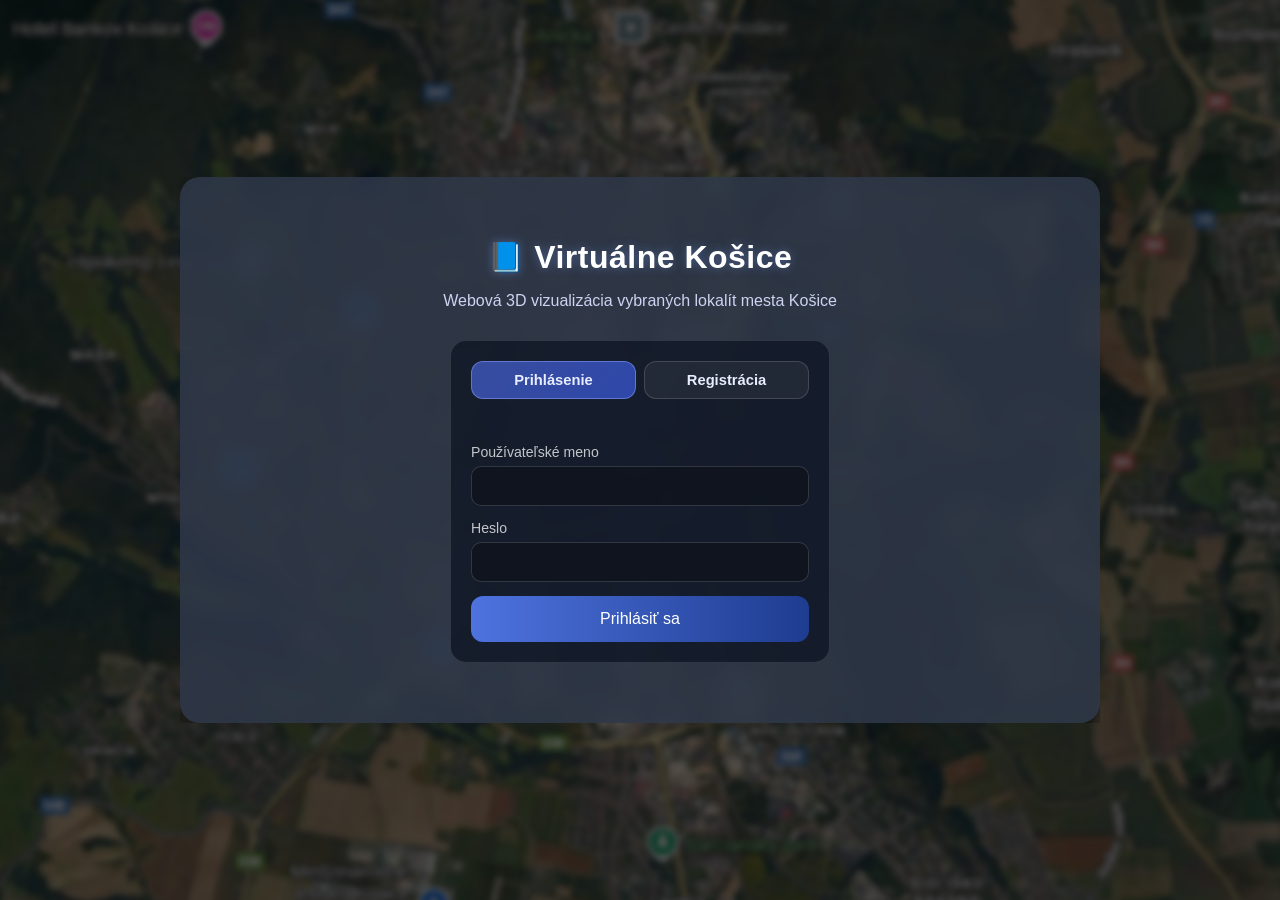
<file: index.html>
<!DOCTYPE html>
<html lang="sk">
<head>
    <meta charset="UTF-8">
    <title>Virtuálne Košice</title>
    <meta name="viewport" content="width=device-width, initial-scale=1.0">
    <link rel="stylesheet" href="css/style.css">
    <link rel="stylesheet" href="css/swipe-bar.css">
    <style>
        .login-box {
            max-width: 380px;
            margin: 0 auto 20px;
            padding: 20px;
            border-radius: 16px;
            background: rgba(17, 24, 39, 0.85);
            border: 1px solid rgba(255, 255, 255, 0.12);
            text-align: left;
        }
        .auth-tabs {
            display: flex;
            gap: 8px;
            margin-bottom: 16px;
        }
        .auth-tab {
            flex: 1;
            padding: 10px;
            border-radius: 12px;
            border: 1px solid rgba(255, 255, 255, 0.15);
            background: rgba(255, 255, 255, 0.06);
            color: #e8eeff;
            font-weight: 600;
            cursor: pointer;
            font-size: 0.92rem;
        }
        .auth-tab.is-active {
            background: linear-gradient(135deg, rgba(86, 119, 255, 0.55), rgba(56, 87, 213, 0.75));
            border-color: rgba(143, 163, 255, 0.5);
        }
        .auth-panel[hidden] {
            display: none !important;
        }
        .login-box label {
            display: block;
            font-size: 0.88rem;
            color: rgba(255, 255, 255, 0.75);
            margin-bottom: 6px;
        }
        .login-box input {
            width: 100%;
            padding: 10px 12px;
            margin-bottom: 14px;
            border-radius: 10px;
            border: 1px solid rgba(255, 255, 255, 0.15);
            background: rgba(0, 0, 0, 0.25);
            color: #f4f7fb;
            font-size: 1rem;
            box-sizing: border-box;
        }
        .login-error {
            color: #fca5a5;
            font-size: 0.9rem;
            margin-bottom: 12px;
            min-height: 1.2em;
        }
        .login-success {
            color: #86efac;
            font-size: 0.9rem;
            margin-bottom: 12px;
            min-height: 1.2em;
        }
        .logout-row {
            margin-top: 14px;
            text-align: center;
        }
    </style>
</head>
<body>
<script src="js/auth.js"></script>

<div class="background"></div>

<div class="swipe-panel swipe-panel--page">
  <div class="swipe-scroll" id="screenScroll" tabindex="0" role="region" aria-label="Úvodná stránka">
    <div class="container fade-in">
      <h1 class="title">Virtuálne Košice</h1>
      <p class="subtitle">Webová 3D vizualizácia vybraných lokalít mesta Košice</p>

      <div id="loginBlock">
        <div class="login-box">
          <div class="auth-tabs" role="tablist">
            <button type="button" class="auth-tab is-active" id="tabLogin" role="tab" aria-selected="true">Prihlásenie</button>
            <button type="button" class="auth-tab" id="tabRegister" role="tab" aria-selected="false">Registrácia</button>
          </div>

          <div id="panelLogin" class="auth-panel" role="tabpanel">
            <div id="loginInfo" class="login-success" hidden aria-live="polite"></div>
            <div id="loginError" class="login-error" aria-live="polite"></div>
            <form id="loginForm" autocomplete="on">
              <label for="loginUser">Používateľské meno</label>
              <input id="loginUser" name="username" type="text" required autocomplete="username" />
              <label for="loginPass">Heslo</label>
              <input id="loginPass" name="password" type="password" required autocomplete="current-password" />
              <button class="main-btn" type="submit" style="width:100%">Prihlásiť sa</button>
            </form>
          </div>

          <div id="panelRegister" class="auth-panel" hidden role="tabpanel">
            <div id="registerError" class="login-error" aria-live="polite"></div>
            <div id="registerSuccess" class="login-success" aria-live="polite"></div>
            <form id="registerForm" autocomplete="on">
              <label for="regFirstName">Meno</label>
              <input id="regFirstName" name="given-name" type="text" required minlength="2" autocomplete="given-name" />
              <label for="regLastName">Priezvisko</label>
              <input id="regLastName" name="family-name" type="text" required minlength="2" autocomplete="family-name" />
              <label for="regEmail">E-mail</label>
              <input id="regEmail" name="email" type="email" required autocomplete="email" />
              <label for="regUser">Používateľské meno</label>
              <input id="regUser" name="username" type="text" required minlength="3" autocomplete="username" />
              <label for="regPass">Heslo</label>
              <input id="regPass" name="password" type="password" required minlength="4" autocomplete="new-password" />
              <label for="regPass2">Heslo znova</label>
              <input id="regPass2" name="password2" type="password" required minlength="4" autocomplete="new-password" />
              <button class="main-btn" type="submit" style="width:100%">Vytvoriť účet</button>
            </form>
          </div>
        </div>
      </div>

      <div id="mainBlock" hidden>
        <button class="main-btn" type="button" id="enterBtn">
          Vstúpiť do 3D prostredia
        </button>

        <button class="small-btn" style="margin-top:10px" type="button" id="favBtn">
          ⭐ Obľúbené
        </button>

        <div class="logout-row">
          <button class="small-btn" type="button" id="logoutBtn">Odhlásiť sa</button>
        </div>
      </div>
    </div>
  </div>
  <div class="swipe-bar" role="scrollbar" aria-orientation="vertical" aria-controls="screenScroll" hidden aria-valuemin="0" aria-valuemax="100" aria-valuenow="0">
    <span class="swipe-bar-hint" aria-hidden="true">↑ ↓</span>
    <div class="swipe-bar-track">
      <div class="swipe-bar-thumb" aria-hidden="true"></div>
    </div>
  </div>
</div>
<script src="js/swipe-bar.js"></script>
<script>
(function () {
  var loginBlock = document.getElementById("loginBlock");
  var mainBlock = document.getElementById("mainBlock");
  var loginForm = document.getElementById("loginForm");
  var registerForm = document.getElementById("registerForm");
  var errEl = document.getElementById("loginError");
  var loginInfo = document.getElementById("loginInfo");
  var regErr = document.getElementById("registerError");
  var regOk = document.getElementById("registerSuccess");
  var panelLogin = document.getElementById("panelLogin");
  var panelRegister = document.getElementById("panelRegister");
  var tabLogin = document.getElementById("tabLogin");
  var tabRegister = document.getElementById("tabRegister");
  var params = new URLSearchParams(window.location.search);
  var nextUrl = params.get("next");

  function showMain() {
    loginBlock.hidden = true;
    mainBlock.hidden = false;
    errEl.textContent = "";
    if (loginInfo) {
      loginInfo.textContent = "";
      loginInfo.hidden = true;
    }
    regErr.textContent = "";
    regOk.textContent = "";
  }

  function showLogin() {
    loginBlock.hidden = false;
    mainBlock.hidden = true;
  }

  function setAuthTab(isRegister) {
    errEl.textContent = "";
    if (loginInfo && isRegister) {
      loginInfo.textContent = "";
      loginInfo.hidden = true;
    }
    regErr.textContent = "";
    regOk.textContent = "";
    tabLogin.classList.toggle("is-active", !isRegister);
    tabRegister.classList.toggle("is-active", isRegister);
    tabLogin.setAttribute("aria-selected", !isRegister ? "true" : "false");
    tabRegister.setAttribute("aria-selected", isRegister ? "true" : "false");
    panelLogin.hidden = !!isRegister;
    panelRegister.hidden = !isRegister;
  }

  if (window.AUTH && AUTH.isLoggedIn()) {
    showMain();
  } else {
    showLogin();
    setAuthTab(false);
  }

  tabLogin.addEventListener("click", function () { setAuthTab(false); });
  tabRegister.addEventListener("click", function () { setAuthTab(true); });

  loginForm.addEventListener("submit", function (e) {
    e.preventDefault();
    errEl.textContent = "";
    if (loginInfo) {
      loginInfo.textContent = "";
      loginInfo.hidden = true;
    }
    var u = document.getElementById("loginUser").value;
    var p = document.getElementById("loginPass").value;
    if (AUTH.login(u, p)) {
      if (nextUrl && /^[a-zA-Z0-9._-]+\.html(\?[^#]*)?$/.test(nextUrl)) {
        window.location.href = nextUrl;
      } else {
        showMain();
      }
    } else {
      errEl.textContent = "Nesprávne meno alebo heslo.";
    }
  });

  registerForm.addEventListener("submit", function (e) {
    e.preventDefault();
    regErr.textContent = "";
    regOk.textContent = "";
    var res = AUTH.register({
      firstName: document.getElementById("regFirstName").value,
      lastName: document.getElementById("regLastName").value,
      email: document.getElementById("regEmail").value,
      login: document.getElementById("regUser").value,
      password: document.getElementById("regPass").value,
      passwordAgain: document.getElementById("regPass2").value
    });
    if (res.ok) {
      regOk.textContent = res.message;
      document.getElementById("loginUser").value = document.getElementById("regUser").value.trim();
      document.getElementById("loginPass").value = "";
      document.getElementById("regFirstName").value = "";
      document.getElementById("regLastName").value = "";
      document.getElementById("regEmail").value = "";
      document.getElementById("regUser").value = "";
      document.getElementById("regPass").value = "";
      document.getElementById("regPass2").value = "";
      setAuthTab(false);
      if (loginInfo) {
        loginInfo.textContent = res.message;
        loginInfo.hidden = false;
      }
    } else {
      regErr.textContent = res.message;
    }
  });

  document.getElementById("enterBtn").addEventListener("click", function () {
    window.location.href = "locations.html";
  });
  document.getElementById("favBtn").addEventListener("click", function () {
    window.location.href = "favorites.html";
  });
  document.getElementById("logoutBtn").addEventListener("click", function () {
    AUTH.logout();
    showLogin();
    setAuthTab(false);
    document.getElementById("loginPass").value = "";
  });
})();
</script>
</body>
</html>
</file>
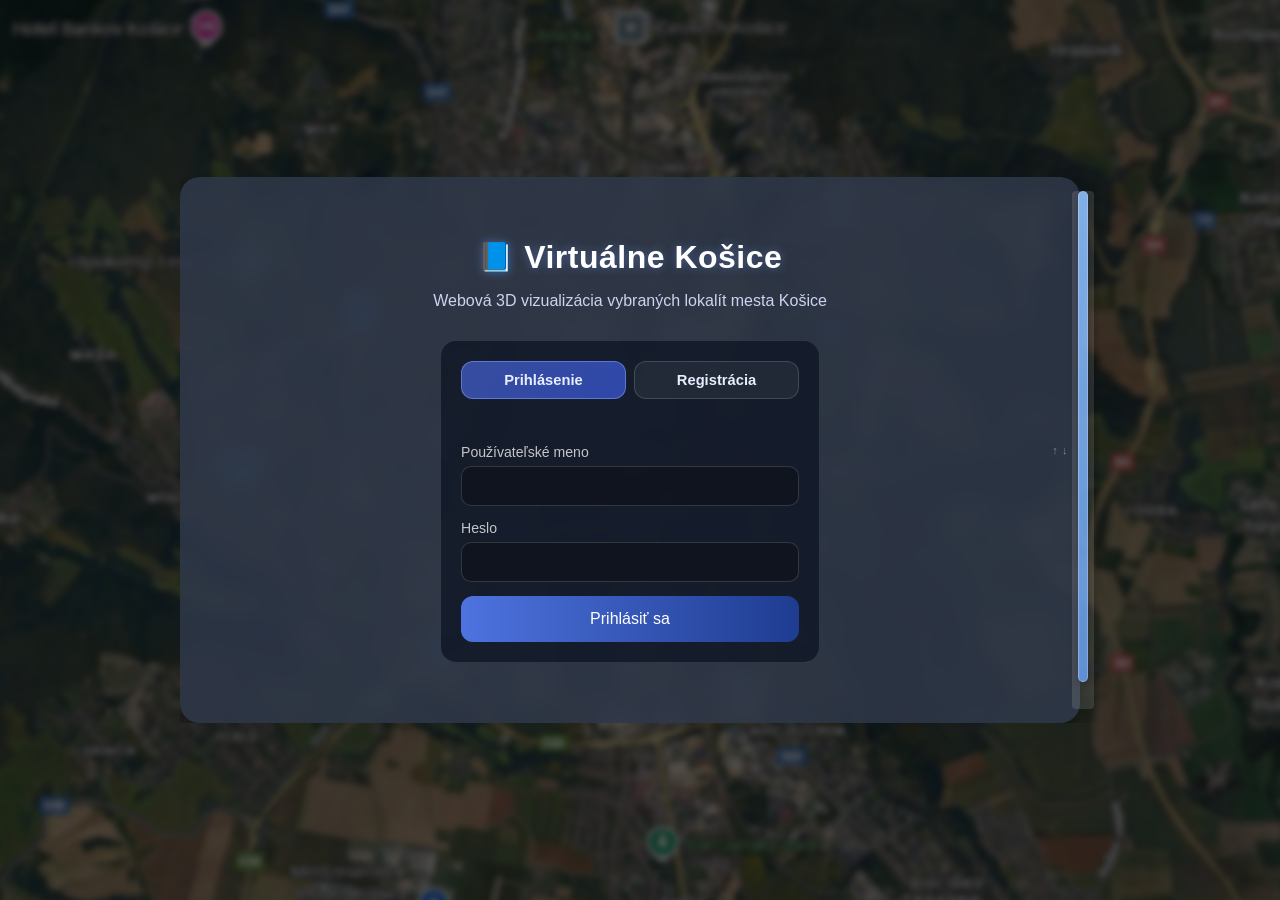
<file: 3dscene.html>
<!DOCTYPE html>
<html lang="sk">
<head>
    <meta charset="UTF-8">
    <title>3D Vizualizácia – Košice</title>
    <meta name="viewport" content="width=device-width, initial-scale=1.0">
    <script src="https://aframe.io/releases/1.5.0/aframe.min.js"></script>
    <link rel="stylesheet" href="css/style.css">
    <link rel="stylesheet" href="css/swipe-bar.css">
    <style>
        #zoneModelsPanel.swipe-panel {
            position: fixed;
            right: 12px;
            top: 12px;
            z-index: 22;
            width: 320px;
            max-width: calc(100vw - 24px);
            background: rgba(20, 26, 44, 0.94);
            border: 1px solid rgba(120,140,255,0.25);
            border-radius: 16px;
            padding: 0;
            color: #dce3ff;
            box-shadow: 0 10px 30px rgba(0,0,0,0.35);
            text-align: left;
            pointer-events: auto;
        }

        #zoneModelsPanel.swipe-panel > .swipe-scroll {
            padding: 16px;
        }

        .zone-models-title {
            font-size: 12px;
            font-weight: 700;
            text-transform: uppercase;
            letter-spacing: 0.6px;
            color: #9fb2ff;
            margin-bottom: 10px;
        }

        .zone-models-heading {
            margin: 0 0 6px;
            font-size: 22px;
            color: #ffffff;
        }

        .zone-models-subtext {
            margin: 0 0 14px;
            color: #c9d4ff;
            line-height: 1.45;
            font-size: 14px;
        }

        .zone-models-list {
            display: flex;
            flex-direction: column;
            gap: 10px;
        }

        .zone-model-item {
            width: 100%;
            border: 1px solid rgba(120,140,255,0.18);
            background: rgba(255,255,255,0.04);
            border-radius: 14px;
            padding: 12px;
            text-align: left;
            color: #eef2ff;
            cursor: pointer;
            transition: 0.2s ease;
        }

        .zone-model-item:hover {
            transform: translateY(-2px);
            border-color: rgba(143,163,255,0.7);
            background: rgba(255,255,255,0.07);
        }

        .zone-model-item.is-active {
            border-color: #8fa3ff;
            background: rgba(78, 115, 223, 0.28);
            box-shadow: 0 0 0 1px rgba(143,163,255,0.24) inset;
        }

        .zone-model-item-title {
            font-size: 16px;
            font-weight: 700;
            margin-bottom: 4px;
        }

        .zone-model-item-desc {
            font-size: 13px;
            color: #cdd6f4;
            line-height: 1.4;
        }

        .zone-model-item-source {
            font-size: 11px;
            color: #a8b8e8;
            line-height: 1.35;
            margin-top: 6px;
            white-space: pre-line;
        }

        .source-note {
            margin-top: 8px;
            font-size: 13px;
            line-height: 1.45;
            color: #c9d4ff;
            white-space: pre-line;
        }

        .camera-modes {
            display: grid;
            grid-template-columns: repeat(4, minmax(0, 1fr));
            gap: 8px;
            margin: 0 0 16px;
        }

        .camera-mode-btn {
            border: 1px solid rgba(120,140,255,0.22);
            background: rgba(255,255,255,0.04);
            color: #eef2ff;
            border-radius: 12px;
            padding: 10px 8px;
            font-size: 12px;
            font-weight: 700;
            cursor: pointer;
            transition: 0.2s ease;
        }

        .camera-mode-btn:hover {
            border-color: rgba(143,163,255,0.7);
            background: rgba(255,255,255,0.08);
        }

        .camera-mode-btn.is-active {
            border-color: #8fa3ff;
            background: linear-gradient(135deg, rgba(78,115,223,0.95), rgba(106,150,255,0.92));
            box-shadow: 0 0 0 1px rgba(143,163,255,0.24) inset;
        }

        .camera-mode-btn:disabled,
        .camera-modes-grid.is-walk-locked .camera-mode-btn {
            opacity: 0.42;
            cursor: not-allowed;
            pointer-events: none;
            transform: none;
        }

        .camera-mode-btn:disabled:hover,
        .camera-modes-grid.is-walk-locked .camera-mode-btn:hover {
            border-color: rgba(120, 140, 255, 0.24);
            background: rgba(255, 255, 255, 0.05);
        }


        .camera-modes-panel {
            margin-bottom: 16px;
            padding: 12px;
            border: 1px solid rgba(120,140,255,0.18);
            background: rgba(255,255,255,0.04);
            border-radius: 14px;
        }

        .camera-modes-label {
            font-size: 11px;
            font-weight: 700;
            text-transform: uppercase;
            letter-spacing: 0.6px;
            color: #9fb2ff;
            margin-bottom: 10px;
        }

        .camera-modes-grid {
            display: grid;
            grid-template-columns: repeat(2, minmax(0, 1fr));
            gap: 8px;
            margin-bottom: 10px;
        }

        .camera-mode-btn {
            border: 1px solid rgba(120,140,255,0.24);
            background: rgba(255,255,255,0.05);
            color: #eef2ff;
            border-radius: 12px;
            padding: 10px 12px;
            font-weight: 600;
            cursor: pointer;
            transition: 0.2s ease;
        }

        .camera-mode-btn:hover {
            transform: translateY(-1px);
            border-color: rgba(143,163,255,0.65);
            background: rgba(255,255,255,0.09);
        }

        .camera-mode-btn.is-active {
            border-color: #8fa3ff;
            background: linear-gradient(135deg, rgba(86,119,255,0.45), rgba(56,87,213,0.65));
            box-shadow: 0 0 0 1px rgba(143,163,255,0.22) inset;
        }

        .camera-modes-grid.is-walk-locked {
            pointer-events: none;
            user-select: none;
        }

        .camera-mode-btn:disabled,
        .camera-modes-grid.is-walk-locked .camera-mode-btn {
            opacity: 0.42;
            cursor: not-allowed;
            pointer-events: none;
            transform: none !important;
        }

        .camera-modes-grid.is-walk-locked .camera-mode-btn.is-active {
            opacity: 0.42;
            box-shadow: none;
        }

        .camera-mode-btn:disabled:hover,
        .camera-modes-grid.is-walk-locked .camera-mode-btn:hover {
            transform: none !important;
            border-color: rgba(120, 140, 255, 0.24);
            background: rgba(255, 255, 255, 0.05);
        }

        .camera-mode-hint {
            font-size: 12px;
            color: #c9d4ff;
            line-height: 1.4;
        }

        .nav-mode-row {
            display: grid;
            grid-template-columns: 1fr 1fr;
            gap: 8px;
            margin-bottom: 10px;
        }

        .nav-mode-btn {
            border: 1px solid rgba(120,140,255,0.24);
            background: rgba(255,255,255,0.05);
            color: #eef2ff;
            border-radius: 12px;
            padding: 10px 12px;
            font-weight: 700;
            cursor: pointer;
            transition: 0.2s ease;
        }

        .nav-mode-btn.is-active {
            border-color: #8fa3ff;
            background: linear-gradient(135deg, rgba(86,119,255,0.45), rgba(56,87,213,0.65));
            box-shadow: 0 0 0 1px rgba(143,163,255,0.22) inset;
        }

        @media (max-width: 980px) {
            #zoneModelsPanel.swipe-panel {
                width: 280px;
            }
        }

        @media (max-width: 760px) {
            #zoneModelsPanel.swipe-panel {
                top: auto;
                bottom: 12px;
                right: 12px;
                width: calc(100vw - 24px);
            }
        }
    </style>
</head>
<body>
<script src="js/auth.js"></script>
<script>AUTH.requireAuth();</script>

<div id="aframe-ui">
    <div id="ui" class="sidebar-overlay">
        <div id="panel" class="sidebar-panel swipe-panel">
            <div class="swipe-scroll" id="sidebarInfoScroll" tabindex="0" role="region" aria-label="Informácie o objekte">
            <div class="sidebar-brand">Virtuálne Košice</div>

            <div class="camera-modes-panel">
                <div class="camera-modes-label">Režim kamery</div>
                <div class="nav-mode-row">
                    <button type="button" class="nav-mode-btn is-active" data-nav-mode="orbit">Obeh</button>
                    <button type="button" class="nav-mode-btn" data-nav-mode="walk">Chôdza</button>
                </div>
                <div class="camera-modes-grid camera-modes-grid--six">
                    <button type="button" class="camera-mode-btn is-active" data-camera-mode="side1">Stena 1</button>
                    <button type="button" class="camera-mode-btn" data-camera-mode="side2">Stena 2</button>
                    <button type="button" class="camera-mode-btn" data-camera-mode="side3">Stena 3</button>
                    <button type="button" class="camera-mode-btn" data-camera-mode="side4">Stena 4</button>
                    <button type="button" class="camera-mode-btn" data-camera-mode="top">Zhora</button>
                </div>
                <div id="cameraModeHint" class="camera-mode-hint">Prezentančný pohľad na objekt. Myšou môžeš kameru jemne otáčať.</div>
            </div>

            <h2 id="pTitle">Načítava sa model...</h2>

            <div class="info-section">
                <div class="info-label">Krátky popis</div>
                <p id="pDesc" class="info-text">Po načítaní modelu sa zobrazia informácie o objekte.</p>
            </div>

            <div class="info-section">
                <div class="info-label">O objekte (Wikipédia)</div>
                <p id="pWikiInfo" class="info-text wiki-info-text">Po výbere modelu sa zobrazí stručný text podľa Wikipédie.</p>
            </div>

            <div class="info-section">
                <div class="info-label">Zdroj</div>
                <a id="sourceLink" class="source-link disabled" href="#" target="_blank" rel="noopener noreferrer" aria-disabled="true">
                    Zdroj zatiaľ nie je dostupný
                </a>
                <p id="sourceNote" class="source-note" hidden></p>
            </div>

            <div class="info-section">
                <div class="info-label">Audio sprievodca</div>

                <div class="audio-block">
                    <div class="audio-title">Audio v slovenčine</div>
                    <audio id="audioSk" class="audio-player" controls preload="none"></audio>
                    <div id="audioSkEmpty" class="audio-empty">Audio v slovenčine zatiaľ nie je dostupné.</div>
                </div>

                <div class="audio-block">
                    <div class="audio-title">Audio v angličtine</div>
                    <audio id="audioEn" class="audio-player" controls preload="none"></audio>
                    <div id="audioEnEmpty" class="audio-empty">Audio v angličtine zatiaľ nie je dostupné.</div>
                </div>
            </div>

            <div class="btnrow">
                <button class="small-btn" onclick="window.location.href='locations.html'">← Späť</button>
                <button class="main-btn" id="detailBtn" disabled>Podrobnosti</button>
            </div>

            <div class="btnrow">
                <button class="small-btn" id="favBtn" disabled>⭐ Uložiť</button>
                <button class="small-btn" id="clearBtn">Zrušiť výber</button>
                <button class="small-btn" id="rotateBtn">⟳ Rotácia VYP</button>
            </div>
            </div>
            <div class="swipe-bar" role="scrollbar" aria-orientation="vertical" aria-controls="sidebarInfoScroll" hidden aria-valuemin="0" aria-valuemax="100" aria-valuenow="0">
                <span class="swipe-bar-hint" aria-hidden="true">↑ ↓</span>
                <div class="swipe-bar-track">
                    <div class="swipe-bar-thumb" aria-hidden="true"></div>
                </div>
            </div>
        </div>
    </div>
</div>

<div id="zoneModelsPanel" class="swipe-panel">
    <div class="swipe-scroll" id="zoneModelsScroll" tabindex="0" role="region" aria-label="Modely aktuálnej lokality">
        <div class="zone-models-title">Modely aktuálnej lokality</div>
        <h3 id="zoneModelsHeading" class="zone-models-heading">Načítava sa lokalita...</h3>
        <p id="zoneModelsSubtext" class="zone-models-subtext">Vyber si model bez návratu na mapu.</p>
        <div id="zoneModelsList" class="zone-models-list"></div>
    </div>
    <div class="swipe-bar" role="scrollbar" aria-orientation="vertical" aria-controls="zoneModelsScroll" hidden aria-valuemin="0" aria-valuemax="100" aria-valuenow="0">
        <span class="swipe-bar-hint" aria-hidden="true">↑ ↓</span>
        <div class="swipe-bar-track">
            <div class="swipe-bar-thumb" aria-hidden="true"></div>
        </div>
    </div>
</div>

<a-scene
        background="color: #08111f"
        shadow="type: pcfsoft"
        renderer="antialias: true; colorManagement: true; logarithmicDepthBuffer: true"
>
    <a-sky src="assets/sky.jpg" rotation="0 -90 0"></a-sky>

    <a-plane
            id="sceneFloor"
            rotation="-90 0 0"
            width="80"
            height="80"
            color="#141c2b"
            material="roughness: 0.95; metalness: 0.05"
            shadow="receive: true">
    </a-plane>

    <a-light type="ambient" color="#8ca0c2" intensity="0.42"></a-light>
    <a-light type="hemisphere" color="#dce8ff" groundColor="#22324a" intensity="0.42"></a-light>

    <a-light
            type="directional"
            color="#ffffff"
            position="7 11 5"
            intensity="1.15"
            castShadow="true">
    </a-light>

    <a-light
            type="directional"
            color="#8db3ff"
            position="-6 5 4"
            intensity="0.33">
    </a-light>

    <a-light
            type="directional"
            color="#dbe7ff"
            position="0 6 -7"
            intensity="0.42">
    </a-light>

    <a-entity id="rig" position="0 1.6 6">
        <a-entity
                camera
                look-controls>
        </a-entity>
        <a-light
                type="point"
                color="#ffffff"
                intensity="0.55"
                distance="120"
                decay="2"
                position="0 0.8 0.6">
        </a-light>
    </a-entity>

    <a-entity id="presentationAnchor"></a-entity>

    <a-entity id="buildingsRoot"></a-entity>
</a-scene>

<script src="js/buildingsConfig.js?v=1"></script>
<script src="js/store.js?v=1"></script>
<script src="js/teleport.js?v=1"></script>
<script src="js/swipe-bar.js?v=1"></script>
<script src="js/scene.js?v=1"></script>

</body>
</html>
</file>
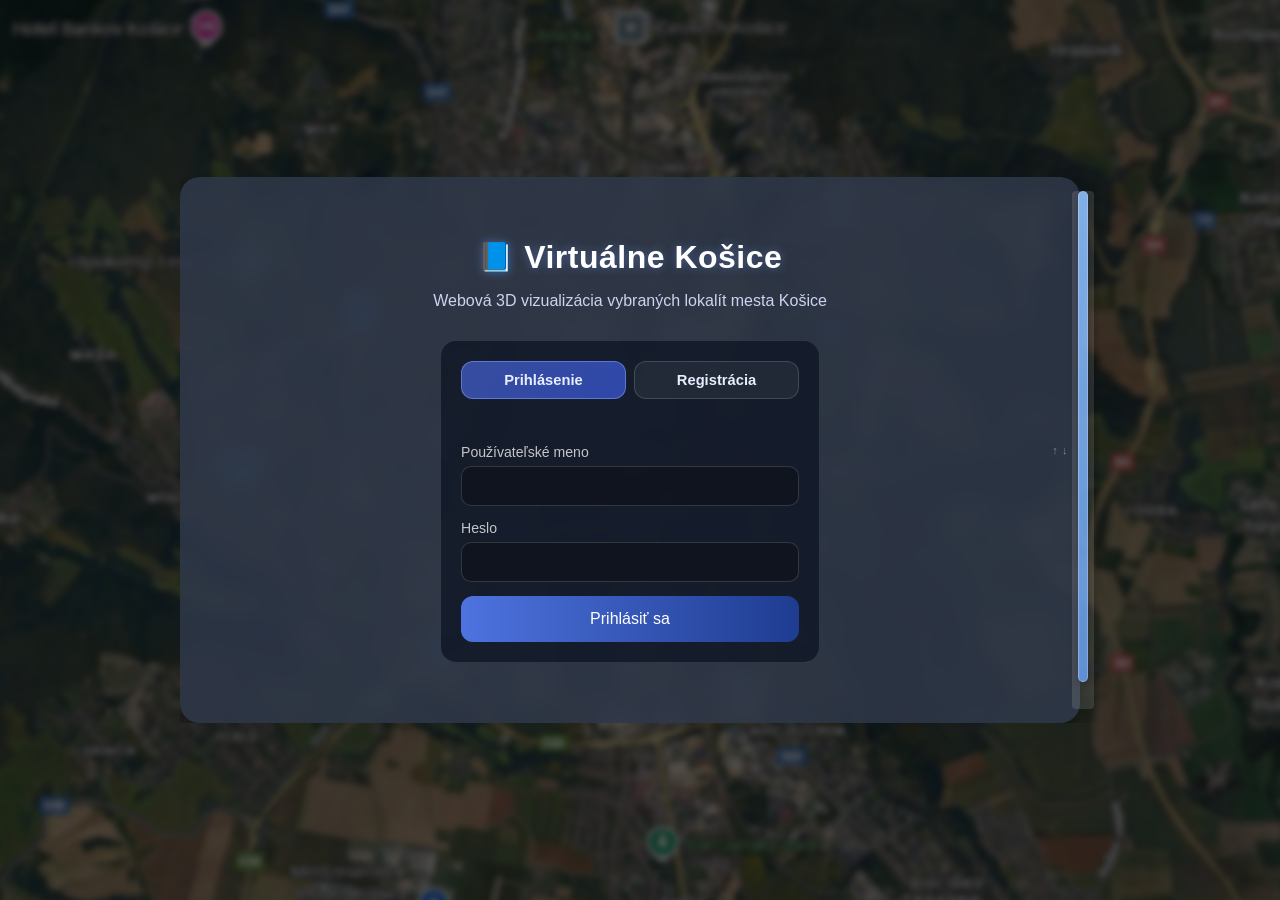
<file: building.html>
<!DOCTYPE html>
<html lang="sk">
<head>
  <meta charset="UTF-8">
  <meta name="viewport" content="width=device-width, initial-scale=1.0">
  <title>Virtuálne Košice – Objekt</title>
  <link rel="stylesheet" href="css/style.css">
  <link rel="stylesheet" href="css/swipe-bar.css">
  <script src="https://aframe.io/releases/1.5.0/aframe.min.js"></script>
</head>
<body>
<script src="js/auth.js"></script>
<script>AUTH.requireAuth();</script>
<div class="background"></div>

<div class="swipe-panel swipe-panel--page" style="max-width:700px;">
  <div class="swipe-scroll" id="buildingScroll" tabindex="0" role="region" aria-label="Detail objektu">
    <div class="container fade-in" style="text-align: center;">
      <h1 id="title">Budova</h1>
      <p id="desc">Popis miesta...</p>

      <div style="height: 400px; margin-top: 20px; border-radius: 12px; overflow: hidden;">
        <a-scene embedded>
          <a-entity gltf-model="" scale="0.35 0.35 0.35" position="0 0 -3" id="model"></a-entity>
          <a-sky color="#ECECEC"></a-sky>
        </a-scene>
      </div>

      <p id="story" style="margin-top: 25px; color: #dce3ff; font-size: 15px; line-height: 1.5; white-space: pre-line;"></p>

      <button class="main-btn" style="margin-top: 20px;" onclick="addToFavorites(currentId)">
        ⭐ Uložiť do obľúbených
      </button>

      <button class="small-btn" style="margin-top: 10px;" onclick="window.location.href='3dscene.html'">
        Späť
      </button>
    </div>
  </div>
  <div class="swipe-bar" role="scrollbar" aria-orientation="vertical" aria-controls="buildingScroll" hidden aria-valuemin="0" aria-valuemax="100" aria-valuenow="0">
    <span class="swipe-bar-hint" aria-hidden="true">↑ ↓</span>
    <div class="swipe-bar-track">
      <div class="swipe-bar-thumb" aria-hidden="true"></div>
    </div>
  </div>
</div>

<script src="js/buildingsConfig.js?v=1"></script>
<script src="js/swipe-bar.js"></script>

<script>
  const params = new URLSearchParams(window.location.search);
  const currentId = params.get('id');

  function resolveBuilding(id) {
    if (!window.BUILDINGS || !id) return null;
    if (Array.isArray(window.BUILDINGS)) {
      return window.BUILDINGS.find((item) => (item.id || item.key) === id) || null;
    }
    if (typeof window.BUILDINGS === "object") {
      return window.BUILDINGS[id] || null;
    }
    return null;
  }

  function localizeSourceNote(text) {
    if (!text) return "";
    return window.SOURCE_NOTE ||
      "3D model vytvorený pre projekt Virtuálne Košice (vlastná tvorba).\nInformácie o objekte: Wikipédia (SK).";
  }

  const info = resolveBuilding(currentId);

  if (info) {
    document.getElementById('title').textContent = info.name || info.title || "Budova";
    document.getElementById('desc').textContent = info.description || info.desc || "";
    document.getElementById('story').textContent =
      info.story || localizeSourceNote(info.sourceNote || "");
    const modelEl = document.getElementById('model');
    const primary = info.modelPath || info.model || info.modelUrl || "";
    const fallback = info.modelUrlFallback || info.modelPathFallback || "";

    modelEl.setAttribute('gltf-model', primary);

    if (fallback && fallback !== primary) {
      let tried = false;
      modelEl.addEventListener('model-error', () => {
        if (tried) return;
        tried = true;
        modelEl.setAttribute('gltf-model', fallback);
      });
    }
  } else {
    document.getElementById('title').textContent = "Neznámy objekt";
    document.getElementById('desc').textContent = "Tento objekt sa nenašiel alebo nebol vybraný.";
    document.getElementById('story').textContent = "Vráť sa do scény a vyber objekt kliknutím.";
    document.getElementById('model').setAttribute('gltf-model', "");
  }

  function addToFavorites(id) {
    if (!id) return;

    let fav = JSON.parse(localStorage.getItem("favorites") || "[]");
    if (!fav.includes(id)) {
      fav.push(id);
      localStorage.setItem("favorites", JSON.stringify(fav));
      alert("Pridané do obľúbených!");
    } else {
      alert("Už je v obľúbených!");
    }
  }

  if (typeof window.refreshSwipeBars === "function") window.refreshSwipeBars();
</script>
</body>
</html>
</file>
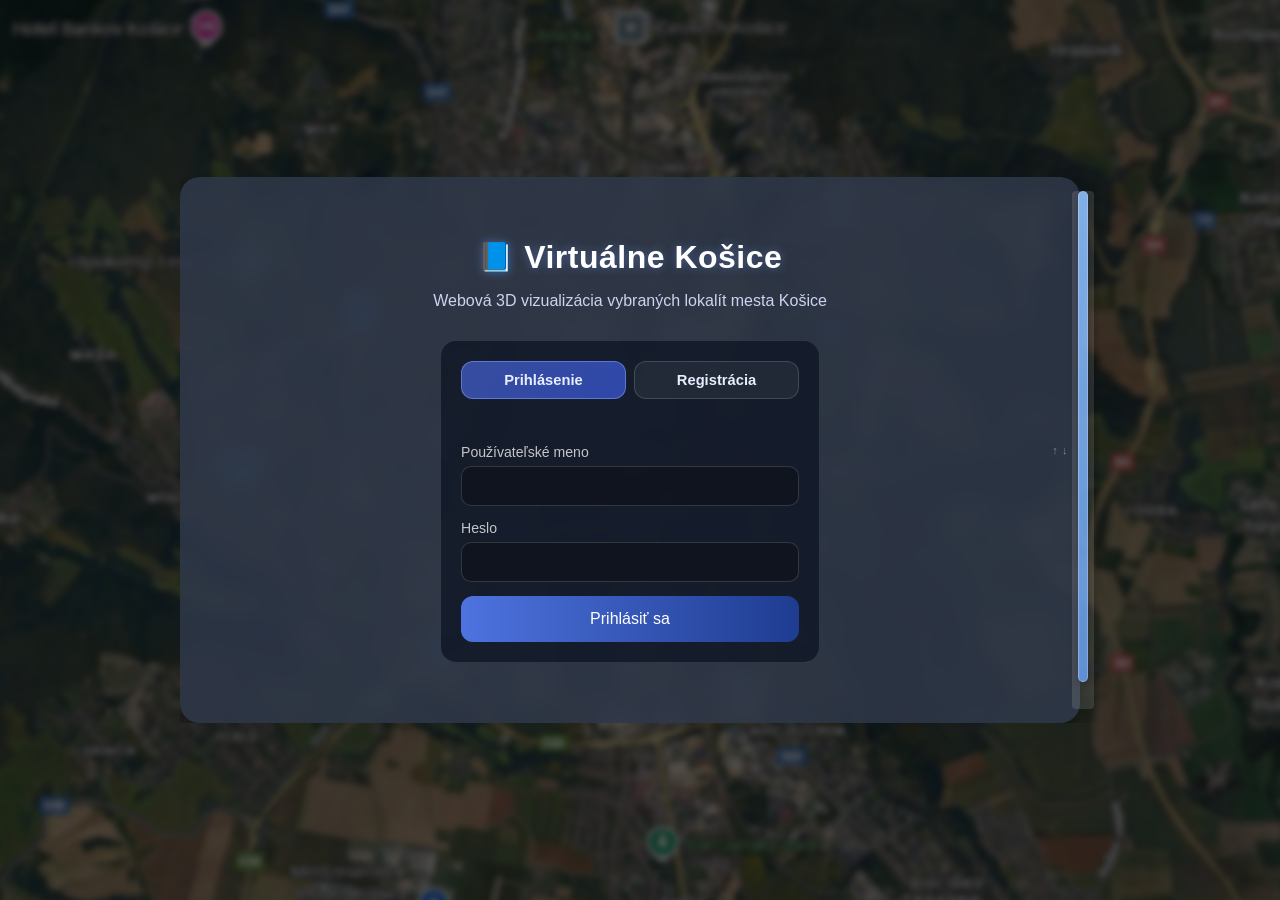
<file: favorites.html>
<!DOCTYPE html>
<html lang="sk">
<head>
  <meta charset="UTF-8">
  <title>Virtuálne Košice – Obľúbené</title>
  <meta name="viewport" content="width=device-width, initial-scale=1.0">
  <link rel="stylesheet" href="css/style.css">
  <link rel="stylesheet" href="css/swipe-bar.css">
  <style>
    .card{
      background: rgba(20,26,44,0.92);
      border: 1px solid rgba(120,140,255,0.25);
      border-radius: 14px;
      padding: 14px;
      text-align: left;
      margin-top: 14px;
    }
    .row{display:flex; gap:10px; flex-wrap:wrap; margin-top:10px}
    .row button{flex:1; min-width:160px}
    .muted{opacity:0.9}
    .empty{opacity:0.9; margin-top:10px}
  </style>
</head>
<body>
<script src="js/auth.js"></script>
<script>AUTH.requireAuth();</script>
<div class="background"></div>

<div class="swipe-panel swipe-panel--page" style="max-width:820px;">
  <div class="swipe-scroll" id="favScroll" tabindex="0" role="region" aria-label="Obľúbené objekty">
    <div class="container fade-in">
      <h1 class="title" style="text-align:center;">⭐ Obľúbené</h1>
      <p class="subtitle" style="text-align:center;">Zoznam uložených objektov (uložené lokálne v prehliadači)</p>

      <div id="list"></div>

      <div class="row" style="margin-top:18px;">
        <button class="small-btn" onclick="window.location.href='locations.html'">← Späť</button>
        <button class="small-btn" id="clearAllBtn">Vymazať všetko</button>
      </div>
    </div>
  </div>
  <div class="swipe-bar" role="scrollbar" aria-orientation="vertical" aria-controls="favScroll" hidden aria-valuemin="0" aria-valuemax="100" aria-valuenow="0">
    <span class="swipe-bar-hint" aria-hidden="true">↑ ↓</span>
    <div class="swipe-bar-track">
      <div class="swipe-bar-thumb" aria-hidden="true"></div>
    </div>
  </div>
</div>

<script src="js/buildingsConfig.js?v=1"></script>
<script src="js/swipe-bar.js"></script>
<script>
  function loadFavorites(){
    return JSON.parse(localStorage.getItem("favorites") || "[]");
  }

  function saveFavorites(arr){
    localStorage.setItem("favorites", JSON.stringify(arr));
  }

  function removeFavorite(id){
    const fav = loadFavorites().filter(x => x !== id);
    saveFavorites(fav);
    render();
  }

  function clearAll(){
    localStorage.removeItem("favorites");
    render();
  }

  function render(){
    const listEl = document.getElementById("list");
    const fav = loadFavorites();

    function normalizeBuildingId(id) {
      if (id === "mestska_jakubov_palac") return "mestska_ceskoslovenskej_armady";
      return id;
    }

    function getBuildingById(id) {
      id = normalizeBuildingId(id);
      if (!window.BUILDINGS) return null;
      if (Array.isArray(window.BUILDINGS)) {
        return window.BUILDINGS.find(item => (item.id || item.key) === id) || null;
      }
      if (typeof window.BUILDINGS === "object") {
        return window.BUILDINGS[id] || null;
      }
      return null;
    }

    function getSceneUrl(id, info) {
      const zone = info && info.zone ? info.zone : "";
      const query = zone
        ? ("zone=" + encodeURIComponent(zone) + "&id=" + encodeURIComponent(id))
        : ("id=" + encodeURIComponent(id));
      return "3dscene.html?" + query;
    }

    if(!fav.length){
      listEl.innerHTML = `<p class="empty">Zatiaľ nemáš uložené žiadne objekty. Prejdi do 3D scény a ulož si budovy do obľúbených.</p>`;
      if (typeof window.refreshSwipeBars === "function") window.refreshSwipeBars();
      return;
    }

    let html = "";
    fav.forEach(id => {
      const info = getBuildingById(id);
      const name = info ? (info.name || info.title || id) : ("Neznámy objekt (" + id + ")");
      const desc = info ? (info.description || info.desc || "Popis nie je dostupný.") : "Popis nie je dostupný.";

      html += `
        <div class="card">
          <h2 style="margin:0 0 6px; font-size:18px;">${name}</h2>
          <div class="muted">${desc}</div>
          <div class="row">
            <a class="main-btn" href="${getSceneUrl(id, info)}" style="display:inline-flex;align-items:center;justify-content:center;text-decoration:none;">Zobraziť v 3D</a>
            <button class="small-btn" onclick="removeFavorite('${id}')">Odstrániť</button>
          </div>
        </div>
      `;
    });

    listEl.innerHTML = html;
    if (typeof window.refreshSwipeBars === "function") window.refreshSwipeBars();
  }

  document.getElementById("clearAllBtn").addEventListener("click", () => {
    if(confirm("Naozaj chcete vymazať všetky obľúbené objekty?")){
      clearAll();
    }
  });

  render();
</script>
</body>
</html>
</file>
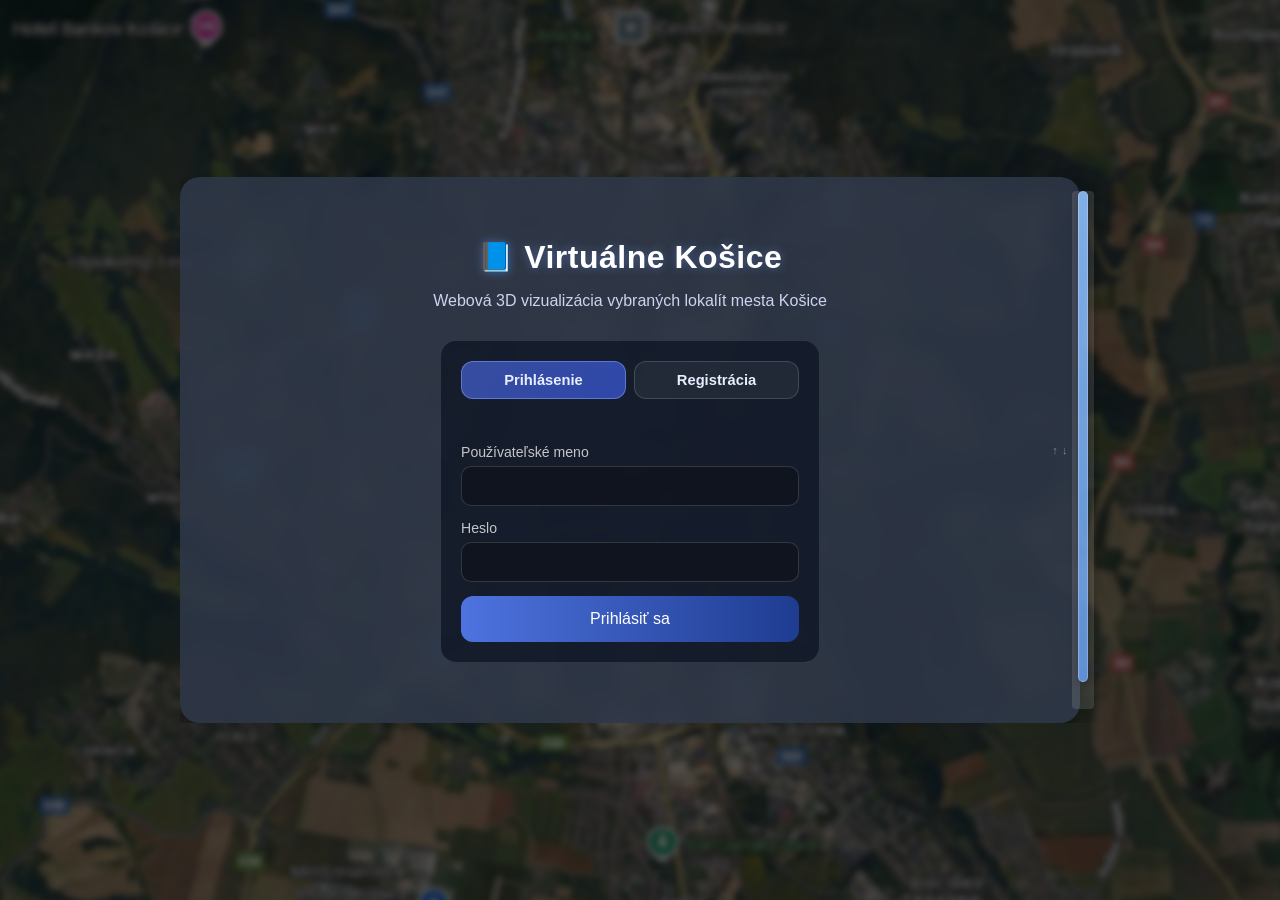
<file: location-map.html>
<!DOCTYPE html>
<html lang="sk">
<head>
  <meta charset="UTF-8" />
  <meta name="viewport" content="width=device-width, initial-scale=1.0" />
  <title>Virtuálne Košice | Mapa lokality</title>
  <link rel="stylesheet" href="css/swipe-bar.css" />

  <style>
    * {
      box-sizing: border-box;
      margin: 0;
      padding: 0;
    }

    :root {
      --panel-bg: rgba(17, 24, 39, 0.84);
      --panel-border: rgba(255, 255, 255, 0.14);
      --soft-border: rgba(255, 255, 255, 0.1);
      --text-main: #f4f7fb;
      --text-soft: rgba(255, 255, 255, 0.72);
      --accent: #8ec0ff;
      --accent-strong: #6ca8ff;
      --shadow: 0 18px 50px rgba(0, 0, 0, 0.35);
      --radius-xl: 28px;
      --radius-lg: 18px;
      --selected: #a9d0ff;
    }

    body {
      min-height: 100vh;
      min-height: 100dvh;
      font-family: Arial, Helvetica, sans-serif;
      color: var(--text-main);
      background:
              linear-gradient(rgba(7, 12, 20, 0.78), rgba(7, 12, 20, 0.86)),
              url("assets/textures/kosice-map.png") center center / cover no-repeat;
      display: flex;
      align-items: center;
      justify-content: center;
      padding: 16px 24px;
      overflow: hidden;
    }

    .background-glow {
      position: fixed;
      inset: 0;
      pointer-events: none;
      background:
              radial-gradient(circle at 20% 20%, rgba(120, 170, 255, 0.12), transparent 30%),
              radial-gradient(circle at 80% 25%, rgba(90, 140, 255, 0.1), transparent 28%),
              radial-gradient(circle at 50% 85%, rgba(100, 160, 255, 0.08), transparent 32%);
    }

    .screen {
      position: relative;
      z-index: 1;
      width: min(1320px, 100%);
      background: var(--panel-bg);
      border: 1px solid var(--panel-border);
      border-radius: var(--radius-xl);
      box-shadow: var(--shadow);
      backdrop-filter: blur(14px);
      padding: 0;
    }

    .screen .swipe-scroll {
      padding: 24px 24px 22px;
    }

    .topbar {
      display: grid;
      grid-template-columns: auto 1fr auto;
      align-items: center;
      gap: 16px;
      margin-bottom: 20px;
    }

    .ghost-btn {
      border: 1px solid var(--soft-border);
      background: rgba(255, 255, 255, 0.08);
      color: white;
      border-radius: 14px;
      padding: 10px 16px;
      font-size: 0.95rem;
      font-weight: 600;
      cursor: pointer;
      transition: 0.22s ease;
    }

    .ghost-btn:hover {
      background: rgba(255, 255, 255, 0.14);
    }

    .area-title {
      text-align: center;
      font-size: clamp(1.5rem, 3vw, 2.2rem);
      font-weight: 700;
      letter-spacing: 0.02em;
    }

    .layout {
      display: grid;
      grid-template-columns: 1.45fr 0.75fr;
      gap: 20px;
      min-height: 640px;
    }

    .map-panel,
    .sidebar {
      border: 1px solid var(--soft-border);
      border-radius: 24px;
      background: rgba(8, 13, 22, 0.45);
      overflow: hidden;
    }

    .map-panel {
      padding: 16px;
      display: flex;
      flex-direction: column;
      gap: 14px;
    }

    .map-frame {
      position: relative;
      flex: 1;
      min-height: 540px;
      border-radius: 18px;
      overflow: hidden;
      border: 1px solid rgba(255, 255, 255, 0.08);
      background: rgba(0, 0, 0, 0.22);
    }

    .map-frame img {
      width: 100%;
      height: 100%;
      object-fit: cover;
      filter: brightness(0.62);
      display: block;
    }

    .map-shade {
      position: absolute;
      inset: 0;
      background:
              linear-gradient(to bottom, rgba(8, 12, 20, 0.08), rgba(8, 12, 20, 0.32)),
              radial-gradient(circle at center, rgba(255, 255, 255, 0.04), transparent 60%);
      pointer-events: none;
    }

    .point {
      position: absolute;
      width: 42px;
      height: 42px;
      border-radius: 50%;
      border: 2px solid rgba(255, 255, 255, 0.88);
      background: rgba(30, 57, 92, 0.9);
      color: white;
      font-weight: 700;
      font-size: 0.95rem;
      display: flex;
      align-items: center;
      justify-content: center;
      cursor: pointer;
      transform: translate(-50%, -50%);
      transition: 0.18s ease;
      box-shadow: 0 8px 18px rgba(0, 0, 0, 0.25);
    }

    .point:hover {
      transform: translate(-50%, -50%) scale(1.06);
      background: rgba(70, 120, 190, 0.96);
    }

    .point.active {
      background: var(--selected);
      color: #0d1828;
      border-color: white;
      box-shadow: 0 0 0 6px rgba(169, 208, 255, 0.14);
    }

    .tooltip {
      position: absolute;
      min-width: 230px;
      max-width: 290px;
      background: rgba(15, 23, 36, 0.97);
      border: 1px solid rgba(255, 255, 255, 0.12);
      color: white;
      border-radius: 16px;
      padding: 14px;
      box-shadow: 0 16px 35px rgba(0, 0, 0, 0.35);
      display: none;
      z-index: 4;
    }

    .tooltip.active {
      display: block;
    }

    .tooltip h3 {
      font-size: 1rem;
      margin-bottom: 8px;
    }

    .tooltip p {
      font-size: 0.92rem;
      line-height: 1.45;
      color: var(--text-soft);
      margin-bottom: 10px;
    }

    .tooltip small {
      color: rgba(255, 255, 255, 0.55);
      display: block;
    }

    .map-footer {
      display: flex;
      align-items: center;
      justify-content: space-between;
      gap: 16px;
      flex-wrap: wrap;
    }

    .selected-info {
      color: var(--text-soft);
      font-size: 0.95rem;
      line-height: 1.5;
    }

    .open-btn {
      border: none;
      background: linear-gradient(135deg, var(--accent), var(--accent-strong));
      color: #09111c;
      font-weight: 700;
      font-size: 0.98rem;
      border-radius: 14px;
      padding: 12px 22px;
      cursor: pointer;
      transition: 0.22s ease;
      min-width: 170px;
    }

    .open-btn:hover {
      transform: translateY(-1px);
      filter: brightness(1.03);
    }

    .open-btn:disabled {
      opacity: 0.55;
      cursor: not-allowed;
      transform: none;
      filter: none;
    }

    .sidebar {
      display: flex;
      flex-direction: column;
      min-height: 640px;
    }

    .sidebar-head {
      padding: 18px 18px 14px;
      border-bottom: 1px solid var(--soft-border);
    }

    .sidebar-head h2 {
      font-size: 1.25rem;
      margin-bottom: 6px;
    }

    .sidebar-head p {
      color: var(--text-soft);
      font-size: 0.93rem;
      line-height: 1.45;
    }

    .object-list {
      padding: 14px;
      overflow: auto;
      display: flex;
      flex-direction: column;
      gap: 10px;
    }

    .object-item {
      border: 1px solid rgba(255, 255, 255, 0.08);
      border-radius: 16px;
      background: rgba(255, 255, 255, 0.04);
      padding: 14px;
      cursor: pointer;
      transition: 0.18s ease;
    }

    .object-item:hover {
      background: rgba(255, 255, 255, 0.08);
      border-color: rgba(255, 255, 255, 0.16);
    }

    .object-item.active {
      background: rgba(169, 208, 255, 0.12);
      border-color: rgba(169, 208, 255, 0.55);
      box-shadow: inset 0 0 0 1px rgba(169, 208, 255, 0.18);
    }

    .object-item-top {
      display: flex;
      align-items: center;
      gap: 10px;
      margin-bottom: 8px;
    }

    .object-number {
      width: 28px;
      height: 28px;
      border-radius: 50%;
      background: rgba(255, 255, 255, 0.1);
      display: flex;
      align-items: center;
      justify-content: center;
      font-size: 0.86rem;
      font-weight: 700;
      flex-shrink: 0;
    }

    .object-name {
      font-weight: 700;
      line-height: 1.3;
    }

    .object-desc {
      color: var(--text-soft);
      font-size: 0.9rem;
      line-height: 1.45;
    }

    .object-audio {
      margin-top: 10px;
      padding-top: 10px;
      border-top: 1px solid rgba(255, 255, 255, 0.08);
      display: flex;
      flex-direction: column;
      gap: 8px;
    }

    .object-audio-row {
      display: flex;
      flex-direction: column;
      gap: 4px;
    }

    .object-audio-label {
      font-size: 0.72rem;
      font-weight: 700;
      letter-spacing: 0.04em;
      color: rgba(255, 255, 255, 0.55);
      text-transform: uppercase;
    }

    .object-audio-row audio {
      width: 100%;
      height: 32px;
      border-radius: 8px;
    }

    @media (max-width: 1100px) {
      .layout {
        grid-template-columns: 1fr;
      }

      .sidebar {
        min-height: auto;
      }

      .map-frame {
        min-height: 430px;
      }
    }

    @media (max-width: 700px) {
      body {
        padding: 14px;
      }

      .screen .swipe-scroll {
        padding: 16px;
      }

      .topbar {
        grid-template-columns: 1fr;
      }

      .area-title {
        order: -1;
      }

      .map-frame {
        min-height: 340px;
      }

      .point {
        width: 38px;
        height: 38px;
        font-size: 0.88rem;
      }

      .map-footer {
        flex-direction: column;
        align-items: stretch;
      }

      .open-btn {
        width: 100%;
      }
    }
  </style>
</head>
<body>
<script src="js/auth.js"></script>
<script>AUTH.requireAuth();</script>
<div class="background-glow"></div>

<div class="screen swipe-panel">
  <div class="swipe-scroll" id="screenScroll" tabindex="0" role="region" aria-label="Mapa lokality — posuň obsah vertikálne">
  <div class="topbar">
    <button class="ghost-btn" onclick="window.location.href='locations.html'">← Späť</button>
    <div class="area-title" id="areaTitle">Historické centrum</div>
    <button class="ghost-btn" onclick="window.location.href='favorites.html'">⭐ Obľúbené</button>
  </div>

  <div class="layout">
    <section class="map-panel">
      <div class="map-frame" id="mapFrame">
        <img id="mapImage" src="assets/textures/kosice-map.png" alt="Mapa lokality" />
        <div class="map-shade"></div>
        <div class="tooltip" id="tooltip"></div>
      </div>

      <div class="map-footer">
        <div class="selected-info" id="selectedInfo">
          Vyber objekt kliknutím na číslo na mape alebo názov v zozname vpravo.
        </div>
        <button class="open-btn" id="openModelBtn" disabled>Otvoriť 3D model</button>
      </div>
    </section>

    <aside class="sidebar">
      <div class="sidebar-head">
        <h2>Objekty lokality</h2>
        <p id="sidebarText">
          Dostupné budovy a modely pre aktuálne zvolenú lokalitu.
        </p>
      </div>
      <div class="object-list" id="objectList"></div>
    </aside>
  </div>
  </div>

  <div class="swipe-bar" id="swipeBar" role="scrollbar" aria-orientation="vertical" aria-controls="screenScroll" hidden aria-valuemin="0" aria-valuemax="100" aria-valuenow="0">
    <span class="swipe-bar-hint" aria-hidden="true">↑ ↓</span>
    <div class="swipe-bar-track" id="swipeTrack">
      <div class="swipe-bar-thumb" id="swipeThumb" aria-hidden="true"></div>
    </div>
  </div>
</div>

<script src="js/buildingsConfig.js?v=1"></script>
<script>
  const zones = {
    "historicke-centrum": {
      title: "Historické centrum",
      description: "Hlavné objekty historického centra mesta Košice.",
      mapImage: "assets/textures/historicke-centrum-map.jpg",
      objects: [
        {
          id: "historicke_model_hlavna",
          number: 1,
          name: "Hlavná ulica",
          description: "Hlavný objekt historického centra.",
          x: 54,
          y: 48
        },
        {
          id: "historicke_krizovatka",
          number: 2,
          name: "Východoslovenské múzeum",
          description: "Záložný objekt pre historické centrum.",
          x: 54,
          y: 38
        },
        {
          id: "historicke_model_of_streets",
          number: 3,
          name: "Hotel Gloria Palac",
          description: "Hotel Gloria Palac *** — ubytovanie pri historickom centre Košíc.",
          x: 64,
          y: 68
        },
        {
          id: "historicke_dom_alzbety",
          number: 4,
          name: "Dóm sv. Alžbety",
          description: "Najväčší gotický chrám na Slovensku.",
          x: 55,
          y: 58
        }
      ]
    },

    "univerzitna-zona": {
      title: "Univerzitná zóna",
      description: "Vybrané objekty univerzitného prostredia a okolia.",
      mapImage: "assets/textures/univerzitna-zona.png",
      objects: [
        {
          id: "univerzitna_amfik_final",
          number: 1,
          name: "Amfiteáter UPJŠ",
          description: "Model amfiteátra a jeho blízkeho priestoru.",
          x: 25,
          y: 90
        },
        {
          id: "univerzitna_both",
          number: 2,
          name: "TUKE",
          description: "Technická univerzita v Košiciach (TUKE) — areál univerzitnej zóny.",
          x: 48,
          y: 64
        },
        {
          id: "univerzitna_botanicka_zahrada",
          number: 3,
          name: "Botanická záhrada",
          description: "Model botanickej záhrady ako významného bodu lokality.",
          x: 10,
          y: 5
        },
      ]
    },

    "mestska-zona": {
      title: "Mestská zóna",
      description: "Mestské a dopravné objekty širšieho urbanistického priestoru.",
      mapImage: "assets/textures/mestska-zona.png",
      objects: [
        {
          id: "mestska_model_palackeho_final",
          number: 1,
          name: "Aupark",
          description: "Obchodné centrum Aupark Košice — nákupná zóna pri Toryse.",
          x: 40,
          y: 85
        },
        {
          id: "mestska_final_3_budovi",
          number: 2,
          name: "Zeleznicna Stanica",
          description: "Model mestského dopravného objektu.",
          x: 95,
          y: 70
        },
        {
          id: "mestska_ceskoslovenskej_armady",
          number: 3,
          name: "ul. Československej armády",
          description: "Neogotická pamiatka na ul. Československej armády (1899–1903); v roku 1945 sídlo prezidenta Edvarda Beneša.",
          x: 7,
          y: 10
        }
      ]
    }
  };

  const params = new URLSearchParams(window.location.search);
  const zoneKey = params.get("zone") || "historicke-centrum";
  const zone = zones[zoneKey] || zones["historicke-centrum"];

  document.body.style.backgroundImage =
    `linear-gradient(rgba(7, 12, 20, 0.78), rgba(7, 12, 20, 0.86)), url("${zone.mapImage}")`;

  const areaTitle = document.getElementById("areaTitle");
  const sidebarText = document.getElementById("sidebarText");
  const mapImage = document.getElementById("mapImage");
  const mapFrame = document.getElementById("mapFrame");
  const objectList = document.getElementById("objectList");
  const tooltip = document.getElementById("tooltip");
  const selectedInfo = document.getElementById("selectedInfo");
  const openModelBtn = document.getElementById("openModelBtn");

  let selectedObject = null;

  areaTitle.textContent = zone.title;
  sidebarText.textContent = zone.description;
  mapImage.src = zone.mapImage;
  mapImage.alt = zone.title;

  function renderPoints() {
    zone.objects.forEach((obj) => {
      const point = document.createElement("button");
      point.className = "point";
      point.textContent = obj.number;
      point.style.left = obj.x + "%";
      point.style.top = obj.y + "%";
      point.dataset.id = obj.id;

      point.addEventListener("click", () => {
        selectObject(obj.id, true);
      });

      mapFrame.appendChild(point);
    });
  }

  function getBuildingAudio(id) {
    const list = window.BUILDINGS;
    if (!Array.isArray(list)) return { sk: "", en: "" };
    const b = list.find((x) => (x.id || x.key) === id);
    if (!b) return { sk: "", en: "" };
    return {
      sk: (b.audioSk || "").trim(),
      en: (b.audioEn || "").trim()
    };
  }

  function renderList() {
    zone.objects.forEach((obj) => {
      const item = document.createElement("div");
      item.className = "object-item";
      item.dataset.id = obj.id;

      item.innerHTML = `
        <div class="object-item-top">
          <div class="object-number">${obj.number}</div>
          <div class="object-name">${obj.name}</div>
        </div>
        <div class="object-desc">${obj.description}</div>
      `;

      const audioUrls = getBuildingAudio(obj.id);
      if (audioUrls.sk || audioUrls.en) {
        const wrap = document.createElement("div");
        wrap.className = "object-audio";
        if (audioUrls.sk) {
          const row = document.createElement("div");
          row.className = "object-audio-row";
          const lab = document.createElement("div");
          lab.className = "object-audio-label";
          lab.textContent = "Audio popis · Slovenčina";
          const a = document.createElement("audio");
          a.controls = true;
          a.preload = "none";
          a.src = audioUrls.sk;
          row.appendChild(lab);
          row.appendChild(a);
          wrap.appendChild(row);
        }
        if (audioUrls.en) {
          const row = document.createElement("div");
          row.className = "object-audio-row";
          const lab = document.createElement("div");
          lab.className = "object-audio-label";
          lab.textContent = "Audio popis · Angličtina";
          const a = document.createElement("audio");
          a.controls = true;
          a.preload = "none";
          a.src = audioUrls.en;
          row.appendChild(lab);
          row.appendChild(a);
          wrap.appendChild(row);
        }
        item.appendChild(wrap);
      }

      item.addEventListener("click", (e) => {
        if (e.target.closest && e.target.closest("audio")) return;
        selectObject(obj.id, true);
      });

      objectList.appendChild(item);
    });
  }

  function updateActiveState(id) {
    document.querySelectorAll(".point").forEach((point) => {
      point.classList.toggle("active", point.dataset.id === id);
    });

    document.querySelectorAll(".object-item").forEach((item) => {
      item.classList.toggle("active", item.dataset.id === id);
    });
  }

  function showTooltip(obj) {
    tooltip.innerHTML = `
      <h3>${obj.number}. ${obj.name}</h3>
      <p>${obj.description}</p>
      <small>Klikni na tlačidlo „Otvoriť 3D model“ pre pokračovanie.</small>
    `;

    tooltip.style.left = `calc(${obj.x}% + 26px)`;
    tooltip.style.top = `calc(${obj.y}% - 26px)`;
    tooltip.classList.add("active");
  }

  function selectObject(id, showTip = false) {
    const obj = zone.objects.find((item) => item.id === id);
    if (!obj) return;

    selectedObject = obj;
    updateActiveState(id);

    selectedInfo.textContent = `Vybraný objekt: ${obj.name}`;
    openModelBtn.disabled = false;

    if (showTip) {
      showTooltip(obj);
    }
  }

  openModelBtn.addEventListener("click", () => {
    if (!selectedObject) return;

    const encodedZone = encodeURIComponent(zoneKey);
    const encodedId = encodeURIComponent(selectedObject.id);

    localStorage.setItem("selectedSceneBuilding", JSON.stringify({
      zone: zoneKey,
      id: selectedObject.id
    }));

    window.location.href = `3dscene.html?zone=${encodedZone}&id=${encodedId}`;
  });

  renderPoints();
  renderList();
</script>
<script src="js/swipe-bar.js"></script>
</body>
</html>
</file>
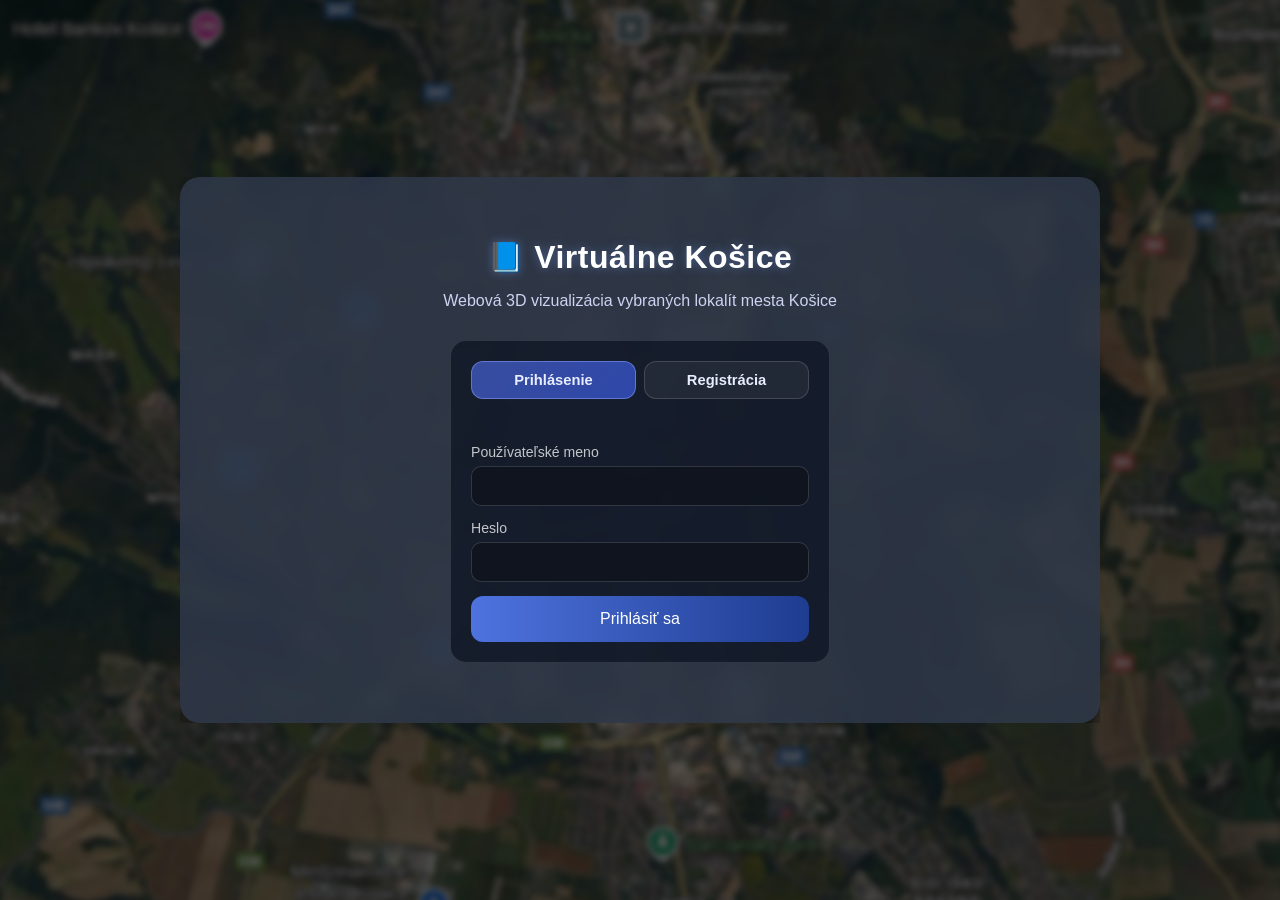
<file: locations.html>
<!DOCTYPE html>
<html lang="sk">
<head>
  <meta charset="UTF-8" />
  <meta name="viewport" content="width=device-width, initial-scale=1.0" />
  <title>Virtuálne Košice | Výber lokality</title>
  <link rel="stylesheet" href="css/swipe-bar.css" />

  <style>
    * {
      box-sizing: border-box;
      margin: 0;
      padding: 0;
    }

    :root {
      --bg-dark: rgba(7, 12, 20, 0.72);
      --panel-bg: rgba(17, 24, 39, 0.82);
      --panel-border: rgba(255, 255, 255, 0.14);
      --soft-border: rgba(255, 255, 255, 0.1);
      --text-main: #f4f7fb;
      --text-soft: rgba(255, 255, 255, 0.72);
      --accent: #8ec0ff;
      --accent-strong: #6ca8ff;
      --btn-dark: rgba(255, 255, 255, 0.08);
      --btn-dark-hover: rgba(255, 255, 255, 0.14);
      --shadow: 0 18px 50px rgba(0, 0, 0, 0.35);
      --radius-xl: 28px;
      --radius-lg: 18px;
    }

    body {
      min-height: 100vh;
      min-height: 100dvh;
      font-family: Arial, Helvetica, sans-serif;
      color: var(--text-main);
      background:
              linear-gradient(rgba(7, 12, 20, 0.78), rgba(7, 12, 20, 0.86)),
              url("assets/textures/kosice-map.png") center center / cover no-repeat;
      display: flex;
      align-items: center;
      justify-content: center;
      padding: 16px 24px;
      overflow: hidden;
    }

    .background-glow {
      position: fixed;
      inset: 0;
      pointer-events: none;
      background:
              radial-gradient(circle at 20% 20%, rgba(120, 170, 255, 0.12), transparent 30%),
              radial-gradient(circle at 80% 25%, rgba(90, 140, 255, 0.1), transparent 28%),
              radial-gradient(circle at 50% 85%, rgba(100, 160, 255, 0.08), transparent 32%);
    }

    .screen {
      position: relative;
      z-index: 1;
      width: min(1100px, 100%);
      background: var(--panel-bg);
      border: 1px solid var(--panel-border);
      border-radius: var(--radius-xl);
      box-shadow: var(--shadow);
      backdrop-filter: blur(14px);
      padding: 0;
    }

    .screen .swipe-scroll {
      padding: 26px 28px 28px;
    }

    .topbar {
      display: grid;
      grid-template-columns: 1fr auto 1fr;
      align-items: center;
      gap: 16px;
      margin-bottom: 22px;
    }

    .close-btn-wrap {
      justify-self: start;
    }

    .area-title {
      text-align: center;
      font-size: clamp(1.6rem, 3vw, 2.3rem);
      font-weight: 700;
      letter-spacing: 0.02em;
    }

    .top-actions {
      justify-self: end;
      display: flex;
      align-items: center;
      gap: 10px;
    }

    .ghost-btn {
      border: 1px solid var(--soft-border);
      background: var(--btn-dark);
      color: white;
      border-radius: 14px;
      padding: 10px 16px;
      font-size: 0.95rem;
      font-weight: 600;
      cursor: pointer;
      transition: 0.22s ease;
    }

    .ghost-btn:hover {
      background: var(--btn-dark-hover);
    }

    .main-layout {
      display: grid;
      grid-template-columns: 70px 1fr 70px;
      align-items: center;
      gap: 18px;
      min-height: 480px;
    }

    .nav-arrow {
      width: 58px;
      height: 58px;
      border-radius: 50%;
      border: 1px solid var(--soft-border);
      background: rgba(255, 255, 255, 0.08);
      color: white;
      font-size: 2rem;
      cursor: pointer;
      transition: 0.2s ease;
      display: flex;
      align-items: center;
      justify-content: center;
      user-select: none;
    }

    .nav-arrow:hover {
      background: rgba(255, 255, 255, 0.14);
      transform: scale(1.04);
    }

    .map-panel {
      border: 1px solid var(--soft-border);
      border-radius: 24px;
      padding: 18px;
      background: rgba(8, 13, 22, 0.45);
      min-height: 480px;
      display: flex;
      flex-direction: column;
      justify-content: space-between;
    }

    .map-frame {
      flex: 1;
      border-radius: 20px;
      overflow: hidden;
      border: 1px solid rgba(255, 255, 255, 0.08);
      background: rgba(0, 0, 0, 0.22);
      position: relative;
      display: flex;
      align-items: center;
      justify-content: center;
      min-height: 360px;
    }

    .map-frame img {
      width: 100%;
      height: 100%;
      object-fit: cover;
      filter: brightness(0.88) contrast(1.02);
      transition: opacity 0.35s ease;
    }

    .map-frame.is-loading img {
      opacity: 0.55;
    }

    .map-overlay {
      position: absolute;
      inset: 0;
      pointer-events: none;
      background: linear-gradient(to top, rgba(8, 12, 20, 0.55) 0%, transparent 42%);
      display: flex;
      align-items: flex-end;
      justify-content: flex-start;
      padding: 16px 18px;
      text-align: left;
    }

    .map-caption {
      max-width: min(100%, 480px);
      background: rgba(0, 0, 0, 0.5);
      border: 1px solid rgba(255, 255, 255, 0.12);
      padding: 12px 16px;
      border-radius: 14px;
      font-size: 0.95rem;
      line-height: 1.45;
      color: rgba(255, 255, 255, 0.94);
    }

    .map-caption .map-caption-meta {
      display: block;
      margin-top: 6px;
      font-size: 0.85rem;
      color: rgba(255, 255, 255, 0.72);
    }

    .map-footer {
      margin-top: 18px;
      display: flex;
      align-items: center;
      justify-content: space-between;
      gap: 16px;
      flex-wrap: wrap;
    }

    .area-info {
      color: var(--text-soft);
      font-size: 0.97rem;
      line-height: 1.5;
      max-width: 700px;
    }

    .confirm-btn {
      border: none;
      background: linear-gradient(135deg, var(--accent), var(--accent-strong));
      color: #09111c;
      font-weight: 700;
      font-size: 0.98rem;
      border-radius: 14px;
      padding: 12px 22px;
      cursor: pointer;
      transition: 0.22s ease;
      min-width: 140px;
    }

    .confirm-btn:hover {
      transform: translateY(-1px);
      filter: brightness(1.03);
    }

    .favorites-modal {
      position: fixed;
      inset: 0;
      background: rgba(0, 0, 0, 0.5);
      display: none;
      align-items: center;
      justify-content: center;
      padding: 20px;
      z-index: 20;
    }

    .favorites-modal.active {
      display: flex;
    }

    .favorites-box {
      width: min(500px, 100%);
      background: rgba(17, 24, 39, 0.96);
      border: 1px solid var(--panel-border);
      border-radius: 22px;
      box-shadow: var(--shadow);
      padding: 22px;
    }

    .favorites-head {
      display: flex;
      align-items: center;
      justify-content: space-between;
      gap: 10px;
      margin-bottom: 14px;
    }

    .favorites-head h3 {
      font-size: 1.25rem;
    }

    .favorites-list {
      color: var(--text-soft);
      line-height: 1.7;
      padding-left: 18px;
    }

    .favorites-list li + li {
      margin-top: 4px;
    }

    .bottom-note {
      margin-top: 16px;
      text-align: center;
      color: rgba(255, 255, 255, 0.55);
      font-size: 0.9rem;
    }

    .kbd-hint {
      margin-top: 6px;
      font-size: 0.82rem;
      color: rgba(255, 255, 255, 0.48);
    }

    @media (max-width: 900px) {
      .topbar {
        grid-template-columns: 1fr;
        text-align: center;
      }

      .close-btn-wrap,
      .top-actions {
        justify-self: center;
      }

      .main-layout {
        grid-template-columns: 1fr;
        gap: 14px;
      }

      .nav-arrow {
        width: 100%;
        height: 52px;
        border-radius: 14px;
      }

      .main-layout .nav-arrow:first-child {
        order: 1;
      }

      .map-panel {
        order: 2;
      }

      .main-layout .nav-arrow:last-child {
        order: 3;
      }

      .map-footer {
        flex-direction: column;
        align-items: stretch;
      }

      .confirm-btn {
        width: 100%;
      }
    }
  </style>
</head>
<body>
<script src="js/auth.js"></script>
<script>AUTH.requireAuth();</script>
<div class="background-glow"></div>

<div class="screen swipe-panel" id="screenPanel">
  <div class="screen-scroll swipe-scroll" id="screenScroll" tabindex="0" role="region" aria-label="Výber lokality — posuň obsah vertikálne">
    <div class="topbar">
    <div class="close-btn-wrap">
      <button class="ghost-btn" onclick="window.location.href='index.html'">✕ Späť</button>
    </div>

    <div class="area-title" id="areaTitle">Historické centrum</div>

    <div class="top-actions">
      <button class="ghost-btn" onclick="window.location.href='favorites.html'">⭐ Obľúbené</button>
    </div>
  </div>

  <div class="main-layout">
    <button class="nav-arrow" id="prevBtn" aria-label="Predošlá lokalita">←</button>

    <section class="map-panel">
      <div class="map-frame">
        <img id="mapImage" src="assets/textures/kosice-map.png" alt="Mapa lokality" />
        <div class="map-overlay">
          <div class="map-caption" id="mapCaption">
            <span id="mapCaptionText"></span>
            <span class="map-caption-meta" id="mapCaptionMeta"></span>
          </div>
        </div>
      </div>

      <div class="map-footer">
        <div class="area-info" id="areaInfo">
          Výber centrálnej historickej časti mesta s hlavnými modelmi a mestskou štruktúrou.
        </div>

        <button class="confirm-btn" id="confirmBtn">Potvrdiť</button>
      </div>
    </section>

    <button class="nav-arrow" id="nextBtn" aria-label="Ďalšia lokalita">→</button>
  </div>

  <div class="bottom-note">
    Šípkami ← → alebo tlačidlami vyber zónu, potom potvrď výber. Na ďalšej stránke vyber konkrétny objekt na mape.
    <div class="kbd-hint">Klávesové skratky fungujú, keď nie si v poli pre zadávanie textu.</div>
    <div class="kbd-hint">Na mobile môžeš obsah posúvať prstom hore a dole; vpravo je lišta na rýchle posúvanie.</div>
  </div>
  </div>

  <div class="swipe-bar" id="swipeBar" role="scrollbar" aria-orientation="vertical" aria-controls="screenScroll" hidden aria-valuemin="0" aria-valuemax="100" aria-valuenow="0">
    <span class="swipe-bar-hint" aria-hidden="true">↑ ↓</span>
    <div class="swipe-bar-track" id="swipeTrack">
      <div class="swipe-bar-thumb" id="swipeThumb" aria-hidden="true"></div>
    </div>
  </div>
</div>


<script src="js/buildingsConfig.js?v=1"></script>
<script>
  function countBuildingsInZone(zoneKey) {
    if (!window.BUILDINGS) return 0;
    const list = Array.isArray(window.BUILDINGS)
      ? window.BUILDINGS
      : Object.values(window.BUILDINGS);
    return list.filter((item) => (item.zone || "") === zoneKey).length;
  }

  function formatZoneObjectCount(count) {
    if (count === 1) return "1 objekt v zóne";
    if (count >= 2 && count <= 4) return `${count} objekty v zóne`;
    return `${count} objektov v zóne`;
  }

  const locations = [
    {
      key: "historicke-centrum",
      title: "Historické centrum",
      info: "Centrum s Dómom, Hlavnou a okolitými pamiatkami.",
      caption: "Mapa zóny: historické jadro mesta.",
      image: "assets/textures/historicke-centrum-map.jpg",
      backdrop: "assets/textures/historicke-centrum-map.jpg",
    },
    {
      key: "univerzitna-zona",
      title: "Univerzitná zóna",
      info: "Kampus a blízke priestory — amfiteáter, objekty TU a botanická záhrada.",
      caption: "Mapa zóny: univerzitný areál a okolie.",
      image: "assets/textures/univerzitna-zona.png",
      backdrop: "assets/textures/univerzitna-zona.png",
    },
    {
      key: "mestska-zona",
      title: "Mestská zóna",
      info: "Širšia mestská štruktúra — doprava a ďalšie mestské body.",
      caption: "Mapa zóny: mestská a dopravná vrstva.",
      image: "assets/textures/mestska-zona.png",
      backdrop: "assets/textures/mestska-zona.png",
    }
  ];

  let currentIndex = 0;

  const areaTitle = document.getElementById("areaTitle");
  const areaInfo = document.getElementById("areaInfo");
  const mapImage = document.getElementById("mapImage");
  const mapFrame = document.querySelector(".map-frame");
  const mapCaptionText = document.getElementById("mapCaptionText");
  const mapCaptionMeta = document.getElementById("mapCaptionMeta");

  const prevBtn = document.getElementById("prevBtn");
  const nextBtn = document.getElementById("nextBtn");
  const confirmBtn = document.getElementById("confirmBtn");

  function setPageBackdrop(url) {
    document.body.style.backgroundImage =
      `linear-gradient(rgba(7, 12, 20, 0.78), rgba(7, 12, 20, 0.86)), url("${url}")`;
  }

  function renderLocation() {
    const current = locations[currentIndex];
    const objectCount = countBuildingsInZone(current.key);
    areaTitle.textContent = current.title;
    areaInfo.textContent = current.info;
    mapCaptionText.textContent = current.caption;
    mapCaptionMeta.textContent = `${formatZoneObjectCount(objectCount)} · potvrď pre výber na mape`;
    mapImage.alt = `Mapa: ${current.title}`;
    setPageBackdrop(current.backdrop);
    mapFrame.classList.add("is-loading");
    mapImage.src = current.image;
    mapImage.onload = () => mapFrame.classList.remove("is-loading");
    mapImage.onerror = () => {
      mapFrame.classList.remove("is-loading");
      mapImage.src = "assets/textures/kosice-map.png";
      setPageBackdrop("assets/textures/kosice-map.png");
    };
  }

  function goPrev() {
    currentIndex = (currentIndex - 1 + locations.length) % locations.length;
    renderLocation();
  }

  function goNext() {
    currentIndex = (currentIndex + 1) % locations.length;
    renderLocation();
  }

  prevBtn.addEventListener("click", goPrev);
  nextBtn.addEventListener("click", goNext);

  confirmBtn.addEventListener("click", () => {
    const current = locations[currentIndex];
    window.location.href = `location-map.html?zone=${encodeURIComponent(current.key)}`;
  });

  window.addEventListener("keydown", (e) => {
    if (e.target.closest("input, textarea, select, [contenteditable=true]")) return;
    if (e.key === "ArrowLeft") {
      e.preventDefault();
      goPrev();
    } else if (e.key === "ArrowRight") {
      e.preventDefault();
      goNext();
    } else if (e.key === "Enter") {
      e.preventDefault();
      confirmBtn.click();
    }
  });

  const params = new URLSearchParams(window.location.search);
  const zoneParam = params.get("zone");
  if (zoneParam) {
    const idx = locations.findIndex((z) => z.key === zoneParam);
    if (idx >= 0) currentIndex = idx;
  }

  renderLocation();
</script>
<script src="js/swipe-bar.js"></script>
</body>
</html>
</file>
<file: css/style.css>
.background {
    position: fixed;
    top: 0;
    left: 0;
    width: 100%;
    height: 100%;
    background: url('../assets/textures/kosice-map.png') center/cover no-repeat;
    filter: brightness(0.35) blur(3px);
    z-index: -1;
    transform: scale(1.1);
    animation: slowZoom 30s ease-in-out infinite alternate;
}

@keyframes slowZoom {
    from { transform: scale(1.1) translateY(0px); }
    to   { transform: scale(1.25) translateY(-25px); }
}

* { box-sizing: border-box; }

body {
    margin: 0;
    font-family: 'Segoe UI', sans-serif;
    background-color: #4b5563;
    color: white;
    height: 100vh;
    display: flex;
    justify-content: center;
    align-items: center;
    text-align: center;
    overflow: hidden;
}

.navbar {
    position: fixed;
    top: 0;
    left: 0;
    width: 100%;
    background: rgba(48, 57, 74, 0.9);
    backdrop-filter: blur(6px);
    box-shadow: 0 4px 12px rgba(0,0,0,0.3);
    z-index: 10;
}

.nav-inner {
    max-width: 1200px;
    margin: 0 auto;
    height: 64px;
    display: flex;
    align-items: center;
    justify-content: space-between;
    padding: 0 24px;
}

.logo {
    font-size: 1.3em;
    font-weight: 600;
    color: #dce3ff;
    text-shadow: 0 0 8px rgba(100, 120, 255, 0.4);
}

.profile-btn {
    background: linear-gradient(90deg, #4e73df, #1e3c90);
    color: white;
    border: none;
    border-radius: 10px;
    padding: 10px 22px;
    font-size: 15px;
    cursor: pointer;
    transition: all 0.3s ease;
}

.profile-btn:hover {
    transform: scale(1.05);
    background: linear-gradient(90deg, #6a89ff, #2b4bd9);
}

.container {
    background: rgba(48, 57, 74, 0.85);
    padding: 40px 60px;
    border-radius: 20px;
    box-shadow: 0 8px 25px rgba(0,0,0,0.5);
    opacity: 0;
    transform: translateY(30px);
    animation: fadeInUp 1.2s ease forwards;
    backdrop-filter: blur(8px);
}

.title {
    font-size: 3em;
    font-weight: 600;
    color: white;
    margin-bottom: 10px;
    opacity: 0;
    animation: fadeText 1.2s ease forwards;
    animation-delay: 0.3s;
}

.subtitle {
    font-size: 1.2em;
    color: #cdd3e1;
    margin-bottom: 25px;
    opacity: 0;
    animation: fadeText 1.2s ease forwards;
    animation-delay: 0.6s;
}

.main-btn {
    background: linear-gradient(90deg, #4e73df, #1e3c90);
    color: white;
    border: none;
    padding: 14px 30px;
    border-radius: 12px;
    font-size: 16px;
    cursor: pointer;
    transition: all 0.3s ease;
    opacity: 0;
    animation: fadeText 1.2s ease forwards;
    animation-delay: 0.9s;
}

.main-btn:hover {
    transform: scale(1.05);
    background: linear-gradient(90deg, #6a89ff, #2b4bd9);
}

.auth-buttons {
    margin-top: 20px;
    opacity: 0;
    animation: fadeText 1.2s ease forwards;
    animation-delay: 1.2s;
}

.small-btn {
    background: rgba(255, 255, 255, 0.15);
    color: #dce3ff;
    border: 1px solid #6478ff;
    border-radius: 10px;
    padding: 10px 20px;
    margin: 6px;
    font-size: 15px;
    cursor: pointer;
    transition: all 0.3s ease;
}

.small-btn:hover {
    background: #4e73df;
    color: white;
    transform: scale(1.05);
}

.small-btn:disabled,
.main-btn:disabled {
    opacity: 0.55;
    cursor: not-allowed;
    transform: none;
}

@keyframes fadeInUp {
    from { opacity: 0; transform: translateY(30px); }
    to   { opacity: 1; transform: translateY(0); }
}

@keyframes fadeText {
    from { opacity: 0; transform: translateY(15px); }
    to   { opacity: 1; transform: translateY(0); }
}

.main-container {
    margin-top: 120px;
    text-align: center;
}

.search-input {
    background: rgba(255, 255, 255, 0.1);
    border: 1px solid #667aff;
    border-radius: 10px;
    padding: 10px 16px;
    color: white;
    font-size: 16px;
    width: 280px;
    outline: none;
    margin-top: 15px;
    transition: 0.3s;
}

.search-input:focus {
    border-color: #8fa3ff;
    box-shadow: 0 0 8px rgba(100, 120, 255, 0.5);
}

.locations {
    display: flex;
    justify-content: center;
    flex-wrap: wrap;
    gap: 25px;
    margin-top: 40px;
}

.location-card {
    background: rgba(255, 255, 255, 0.08);
    border: 1px solid rgba(100, 120, 255, 0.3);
    border-radius: 15px;
    padding: 20px 30px;
    width: 220px;
    cursor: pointer;
    transition: all 0.3s ease;
}

.location-card:hover {
    transform: translateY(-5px) scale(1.05);
    box-shadow: 0 0 20px rgba(100, 120, 255, 0.4);
    border-color: #6a89ff;
}

.location-card h3 {
    margin: 0;
    font-size: 1.3em;
    color: #ffffff;
}

.location-card p {
    margin-top: 6px;
    color: #cdd3e1;
    font-size: 0.9em;
}

.auth-form {
    display: flex;
    flex-direction: column;
    align-items: center;
    gap: 12px;
    margin-top: 20px;
}

.auth-form input {
    background: rgba(255, 255, 255, 0.1);
    border: 1px solid #667aff;
    color: white;
    border-radius: 8px;
    padding: 10px 14px;
    font-size: 15px;
    width: 230px;
    outline: none;
    text-align: center;
}

.auth-form input:focus {
    border-color: #8fa3ff;
    box-shadow: 0 0 6px rgba(100, 120, 255, 0.5);
}

.profile-box {
    display: flex;
    flex-direction: column;
    align-items: center;
    gap: 15px;
}

.avatar-wrapper {
    position: relative;
    width: 120px;
    height: 120px;
    margin-bottom: 10px;
}

.avatar {
    width: 120px;
    height: 120px;
    border-radius: 50%;
    border: 2px solid #6478ff;
    object-fit: cover;
    transition: all 0.3s ease;
}

.avatar:hover {
    transform: scale(1.08);
    box-shadow: 0 0 15px rgba(100, 120, 255, 0.6);
}

#avatarUpload {
    position: absolute;
    inset: 0;
    opacity: 0;
    cursor: pointer;
}

.profile-box input,
.profile-box textarea {
    background: rgba(255, 255, 255, 0.1);
    border: 1px solid #667aff;
    border-radius: 10px;
    color: white;
    font-size: 15px;
    padding: 10px;
    width: 260px;
    outline: none;
    text-align: center;
}

.profile-box textarea {
    height: 90px;
    resize: none;
    text-align: left;
}

.profile-box input:focus,
.profile-box textarea:focus {
    border-color: #8fa3ff;
    box-shadow: 0 0 8px rgba(100, 120, 255, 0.5);
}

#saveProfile {
    margin-top: 8px;
}

.title {
    font-family: 'Poppins', 'Segoe UI', sans-serif;
    font-weight: 700;
    font-size: 2rem;
    letter-spacing: 0.5px;
    color: #ffffff;
    display: flex;
    align-items: center;
    justify-content: center;
    gap: 10px;
    margin-bottom: 10px;
    text-shadow: 0 0 10px rgba(120,160,255,0.4);
}

.title::before {
    content: "📘";
    font-size: 1.8rem;
}

.subtitle {
    font-family: 'Poppins', 'Segoe UI', sans-serif;
    font-weight: 400;
    font-size: 1rem;
    color: #cdd3f2;
    margin-bottom: 30px;
}

.big-card {
    width: 330px;
    background: rgba(255,255,255,0.06);
    border-radius: 18px;
    border: 1px solid rgba(120,150,255,0.3);
    overflow: hidden;
    box-shadow: 0 5px 25px rgba(0,0,0,0.5);
    backdrop-filter: blur(10px);
    transition: 0.25s ease;
}

.big-card:hover {
    transform: scale(1.03);
    background: rgba(255,255,255,0.1);
}

.big-card-img {
    width: 100%;
    height: 170px;
    background: rgba(255,255,255,0.1);
    border-bottom: 1px solid rgba(120,150,255,0.3);
    display: flex;
    justify-content: center;
    align-items: center;
    color: #9bb0ff;
    font-size: 0.9rem;
}

.big-card-body {
    padding: 15px 18px;
}

.big-card-body h3 {
    color: #fff;
    margin-bottom: 8px;
    font-size: 1.2rem;
}

.big-card-body p {
    color: #d3d9ee;
    font-size: 0.95rem;
    margin-bottom: 15px;
}

.card-buttons {
    display: flex;
    justify-content: space-between;
    gap: 10px;
    margin-top: 10px;
}

.card-btn {
    flex: 1;
    padding: 10px;
    background: rgba(120,150,255,0.2);
    border: 1px solid rgba(120,150,255,0.4);
    color: #dfe6ff;
    border-radius: 10px;
    transition: .2s ease;
    cursor: pointer;
}

.card-btn:hover {
    background: rgba(120,150,255,0.35);
}

.suggestions {
    position: absolute;
    top: 185px;
    left: 50%;
    transform: translateX(-50%);
    width: 280px;
    background: rgba(40,48,60,0.9);
    border: 1px solid rgba(120,140,255,0.3);
    border-radius: 12px;
    display: none;
    flex-direction: column;
    overflow: hidden;
    z-index: 999;
    backdrop-filter: blur(8px);
}

.suggestion-item {
    padding: 10px 14px;
    cursor: pointer;
    color: #dce3ff;
    font-size: 15px;
    transition: 0.15s;
}

.suggestion-item:hover {
    background: rgba(255,255,255,0.1);
}

#aframe-ui {
    position: fixed;
    inset: 0;
    z-index: 20;
    pointer-events: none;
}

#zoneNav {
    position: fixed;
    right: 12px;
    top: 12px;
    z-index: 21;
    display: flex;
    flex-direction: column;
    gap: 8px;
    pointer-events: auto;
}

#zoneNav .zone-btn {
    margin: 0;
    min-width: 180px;
}

#zoneNav .zone-btn.is-active {
    background: rgba(78, 115, 223, 1);
    border-color: #8fa3ff;
    color: white;
}

.sidebar-overlay {
    position: fixed;
    left: 12px;
    top: 12px;
    z-index: 20;
    width: 380px;
    max-width: calc(100vw - 24px);
    pointer-events: none;
    opacity: 0;
    transform: translateY(-6px);
    transition: opacity 0.18s ease, transform 0.18s ease;
}

.sidebar-overlay.is-open {
    pointer-events: auto;
    opacity: 1;
    transform: translateY(0);
}

.sidebar-panel {
    background: rgba(20, 26, 44, 0.94);
    border: 1px solid rgba(120,140,255,0.25);
    border-radius: 16px;
    padding: 16px;
    color: #dce3ff;
    box-shadow: 0 10px 30px rgba(0,0,0,0.35);
    text-align: left;
}

.sidebar-brand {
    font-weight: 700;
    font-size: 14px;
    margin-bottom: 10px;
    color: #e7ecff;
    letter-spacing: 0.3px;
}

.sidebar-panel h2 {
    margin: 0 0 10px;
    font-size: 22px;
    line-height: 1.2;
    color: #ffffff;
}

.sidebar-panel p {
    margin: 0;
    line-height: 1.45;
}

.info-section {
    margin-top: 12px;
    padding: 10px 12px;
    border-radius: 12px;
    background: rgba(255,255,255,0.04);
    border: 1px solid rgba(120,140,255,0.14);
}

.info-label {
    font-size: 12px;
    font-weight: 700;
    text-transform: uppercase;
    letter-spacing: 0.6px;
    color: #9fb2ff;
    margin-bottom: 8px;
}

.info-text {
    color: #dce3ff;
    opacity: 0.95;
}

.wiki-info-text {
    white-space: pre-line;
    line-height: 1.55;
    font-size: 0.95rem;
}

.source-link {
    display: inline-block;
    color: #bcd0ff;
    text-decoration: none;
    border-bottom: 1px solid rgba(188,208,255,0.35);
    transition: 0.2s ease;
    word-break: break-word;
}

.source-link:hover {
    color: #ffffff;
    border-bottom-color: rgba(255,255,255,0.7);
}

.source-link.disabled {
    pointer-events: none;
    opacity: 0.55;
    border-bottom-color: transparent;
}

.audio-block + .audio-block {
    margin-top: 12px;
}

.audio-title {
    font-size: 13px;
    font-weight: 600;
    color: #eef2ff;
    margin-bottom: 6px;
}

.audio-player {
    width: 100%;
    display: none;
    margin-top: 4px;
}

.audio-player.is-visible {
    display: block;
}

.audio-empty {
    font-size: 13px;
    color: #9ea9d6;
    opacity: 0.9;
}

.audio-empty.is-hidden {
    display: none;
}

.sidebar-panel .btnrow {
    display: flex;
    gap: 8px;
    margin-top: 12px;
}

.sidebar-panel .btnrow button {
    flex: 1;
}

@media (max-width: 600px) {
    .title { font-size: 2.2em; }
    .container { padding: 28px 20px; }
    .nav-inner { padding: 0 16px; }

    #zoneNav {
        right: 8px;
        top: 8px;
    }

    #zoneNav .zone-btn {
        min-width: 130px;
    }

    .sidebar-overlay {
        left: 8px;
        top: 8px;
        width: calc(100vw - 16px);
        max-width: calc(100vw - 16px);
    }

    .sidebar-panel {
        padding: 14px;
    }

    .sidebar-panel h2 {
        font-size: 18px;
    }
}

.building-meta {
    margin-bottom: 12px;
}

.meta-row {
    display: flex;
    justify-content: space-between;
    font-size: 0.9rem;
    margin-bottom: 6px;
}

.meta-label {
    font-weight: 600;
    color: rgba(255,255,255,0.7);
}

.meta-value {
    color: #fff;
}

.no-audio-note {
    font-size: 0.85rem;
    opacity: 0.7;
    margin-bottom: 10px;
}

.building-btn.active {
    background: rgba(255,255,255,0.2);
    color: #fff;
}

#aframe-ui {
    position: fixed;
    inset: 0;
    pointer-events: none;
    z-index: 20;
}

#aframe-ui > * {
    pointer-events: auto;
}

.zone-nav {
    position: absolute;
    top: 24px;
    left: 24px;
    display: flex;
    flex-direction: column;
    gap: 10px;
    max-width: 220px;
}

.zone-btn.is-active {
    background: #4e73df;
    color: #fff;
    border-color: #7f95ff;
}

.sidebar-overlay {
    position: absolute;
    top: 24px;
    right: 24px;
    width: 380px;
    opacity: 0;
    transform: translateX(20px);
    pointer-events: none;
    transition: opacity 0.25s ease, transform 0.25s ease;
}

.sidebar-overlay.is-open {
    opacity: 1;
    transform: translateX(0);
    pointer-events: auto;
}

.sidebar-panel {
    background: rgba(24, 31, 45, 0.92);
    backdrop-filter: blur(10px);
    border: 1px solid rgba(124, 142, 255, 0.24);
    border-radius: 18px;
    box-shadow: 0 10px 30px rgba(0, 0, 0, 0.32);
    padding: 20px;
    text-align: left;
    color: #fff;
}

.sidebar-brand {
    font-size: 0.95rem;
    font-weight: 700;
    letter-spacing: 0.04em;
    text-transform: uppercase;
    color: #9fb4ff;
    margin-bottom: 12px;
}

.info-section {
    margin-bottom: 16px;
}

.info-label {
    font-size: 0.8rem;
    font-weight: 700;
    text-transform: uppercase;
    letter-spacing: 0.04em;
    color: #9aa8c7;
    margin-bottom: 8px;
}

.info-text {
    margin: 0;
    line-height: 1.55;
    color: #edf2ff;
}

.info-collapse-section {
    border-top: 1px solid rgba(255, 255, 255, 0.08);
    border-bottom: 1px solid rgba(255, 255, 255, 0.08);
    padding-top: 12px;
    padding-bottom: 12px;
}

.collapse-toggle {
    width: 100%;
    display: flex;
    align-items: center;
    justify-content: space-between;
    gap: 12px;
    background: transparent;
    border: none;
    color: #ffffff;
    font-size: 0.95rem;
    font-weight: 600;
    padding: 0;
    cursor: pointer;
    text-align: left;
}

.collapse-chevron {
    transition: transform 0.2s ease;
}

.collapse-chevron.is-open {
    transform: rotate(180deg);
}

.collapse-body {
    overflow: hidden;
    transition: max-height 0.25s ease, opacity 0.25s ease, margin-top 0.25s ease;
}

.collapse-body.is-collapsed {
    max-height: 0;
    opacity: 0;
    margin-top: 0;
}

.collapse-body.is-open {
    max-height: 320px;
    opacity: 1;
    margin-top: 12px;
}

.meta-list {
    display: flex;
    flex-direction: column;
    gap: 10px;
}

.meta-row {
    display: flex;
    flex-direction: column;
    gap: 4px;
}

.meta-name {
    font-size: 0.8rem;
    color: #9aa8c7;
    font-weight: 600;
}

.meta-value {
    font-size: 0.95rem;
    color: #f5f7ff;
    line-height: 1.35;
}

.source-link {
    color: #9fb4ff;
    text-decoration: none;
}

.source-link:hover {
    text-decoration: underline;
}

.source-link.disabled {
    color: #8a93ab;
    pointer-events: none;
    text-decoration: none;
}

.audio-block + .audio-block {
    margin-top: 14px;
}

.audio-title {
    font-size: 0.9rem;
    font-weight: 600;
    margin-bottom: 8px;
    color: #f3f6ff;
}

.audio-player {
    width: 100%;
    display: none;
}

.audio-player.is-visible {
    display: block;
}

.audio-empty {
    font-size: 0.85rem;
    color: #9aa8c7;
}

.audio-empty.is-hidden {
    display: none;
}

.btnrow {
    display: flex;
    gap: 10px;
    margin-top: 12px;
}

.btnrow .small-btn,
.btnrow .main-btn {
    flex: 1;
    margin: 0;
}

a-scene {
    position: fixed !important;
    inset: 0 !important;
}

@media (max-width: 900px) {
    .zone-nav {
        top: 16px;
        left: 16px;
        right: 16px;
        max-width: none;
        flex-direction: row;
        flex-wrap: wrap;
    }

    .sidebar-overlay {
        top: auto;
        left: 16px;
        right: 16px;
        bottom: 16px;
        width: auto;
    }
}
</file>
<file: css/swipe-bar.css>
.swipe-panel {
  position: relative;
  display: flex;
  flex-direction: column;
  overflow: hidden;
  max-height: min(calc(100vh - 32px), calc(100dvh - 32px));
}

.swipe-scroll {
  flex: 1;
  min-height: 0;
  overflow-x: hidden;
  overflow-y: auto;
  overscroll-behavior: contain;
  -webkit-overflow-scrolling: touch;
  scrollbar-width: none;
  -ms-overflow-style: none;
}

.swipe-scroll::-webkit-scrollbar {
  display: none;
  width: 0;
  height: 0;
}

.swipe-panel.has-swipe-bar .swipe-scroll {
  padding-right: 20px;
}

.swipe-bar {
  position: absolute;
  right: 6px;
  top: 14px;
  bottom: 14px;
  width: 22px;
  z-index: 6;
  display: flex;
  justify-content: center;
  align-items: stretch;
  opacity: 0;
  pointer-events: none;
  transition: opacity 0.2s ease;
}

.swipe-bar.is-visible {
  opacity: 1;
  pointer-events: auto;
}

.swipe-bar-track {
  position: relative;
  width: 6px;
  flex: 1;
  border-radius: 4px;
  background: rgba(255, 255, 255, 0.12);
  cursor: pointer;
}

.swipe-bar-thumb {
  position: absolute;
  left: 50%;
  margin-left: -5px;
  width: 10px;
  min-height: 36px;
  border-radius: 5px;
  background: linear-gradient(180deg, rgba(142, 192, 255, 0.88), rgba(108, 168, 255, 0.78));
  box-shadow: 0 2px 8px rgba(0, 0, 0, 0.25);
  cursor: grab;
  touch-action: none;
  border: 1px solid rgba(255, 255, 255, 0.22);
}

.swipe-bar-thumb:active {
  cursor: grabbing;
}

.swipe-bar-hint {
  position: absolute;
  right: 26px;
  top: 50%;
  transform: translateY(-50%);
  white-space: nowrap;
  font-size: 0.7rem;
  letter-spacing: 0.04em;
  text-transform: uppercase;
  color: rgba(255, 255, 255, 0.42);
  pointer-events: none;
  opacity: 0;
  transition: opacity 0.2s ease;
}

.swipe-bar.is-visible .swipe-bar-hint {
  opacity: 1;
}

.swipe-panel--page {
  width: 100%;
  max-width: 920px;
  margin: 0 auto;
}

#zoneModelsPanel.swipe-panel {
  max-height: min(85vh, 720px);
  overflow: hidden;
}

@media (max-width: 760px) {
  #zoneModelsPanel.swipe-panel {
    max-height: min(38vh, 420px);
  }
}

.sidebar-panel.swipe-panel {
  max-height: min(92vh, 880px);
  padding: 0;
  overflow: hidden;
}

.sidebar-panel.swipe-panel > .swipe-scroll {
  padding: 16px;
}

.sidebar-panel.swipe-panel > .swipe-bar {
  top: 10px;
  bottom: 10px;
}
</file>
